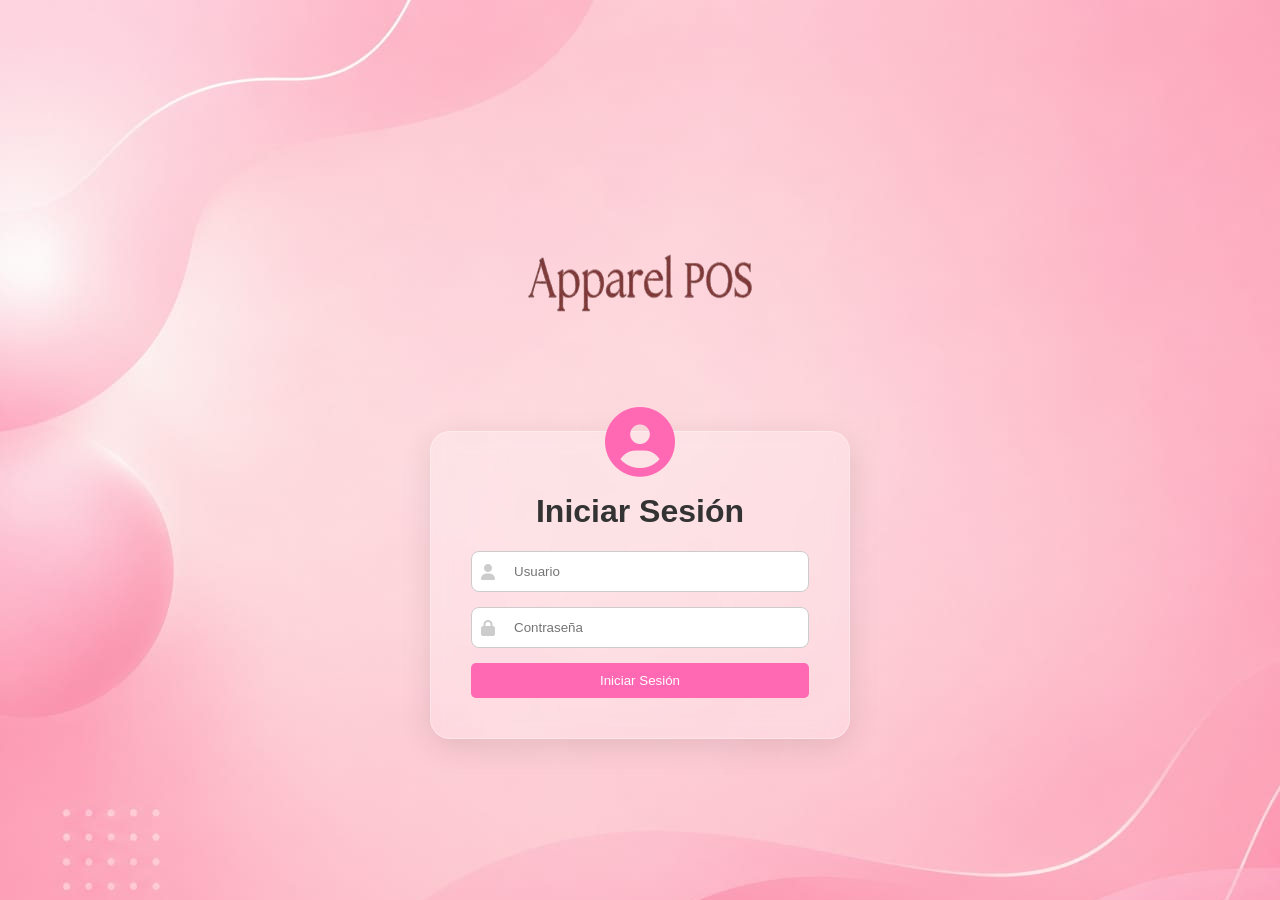
<file: index.html>
<!DOCTYPE html>
<html lang="es">
<head>
    <link rel="stylesheet" href="../css/StyleInicio.css">
    <link rel="stylesheet" href="https://cdnjs.cloudflare.com/ajax/libs/font-awesome/6.5.0/css/all.min.css">
    <meta charset="UTF-8">
    <meta name="viewport" content="width=device-width, initial-scale=1.0">
    <title>Iniciar Sesión</title>
</head>
<body>
    <div class="Inicio">
        <img src="img/logoSesion.png" alt="Logo" class="LogoInicio">

        <div class="sesion">
            <div class="iconoSesion">
                <i class="fa-solid fa-circle-user"></i>
            </div>
            <h1>Iniciar Sesión</h1>
            
            <form id="loginForm">
                <div class="input-box">
                    <i class="fa-solid fa-user"></i>
                    <input type="text" name="UsuarioLogin" placeholder="Usuario" required>
                </div>
                <div class="input-box">
                    <i class="fa-solid fa-lock"></i>
                    <input type="password" name="Contraseña" placeholder="Contraseña" required>
                </div>
                <button onclick="window.location.href = 'pages/Dashboard.html' " class="btn-login">Iniciar Sesión</button>

            </form>
        </div>
    </div>

    <script src="../js/login.js"></script>
</body>
</html>
</file>
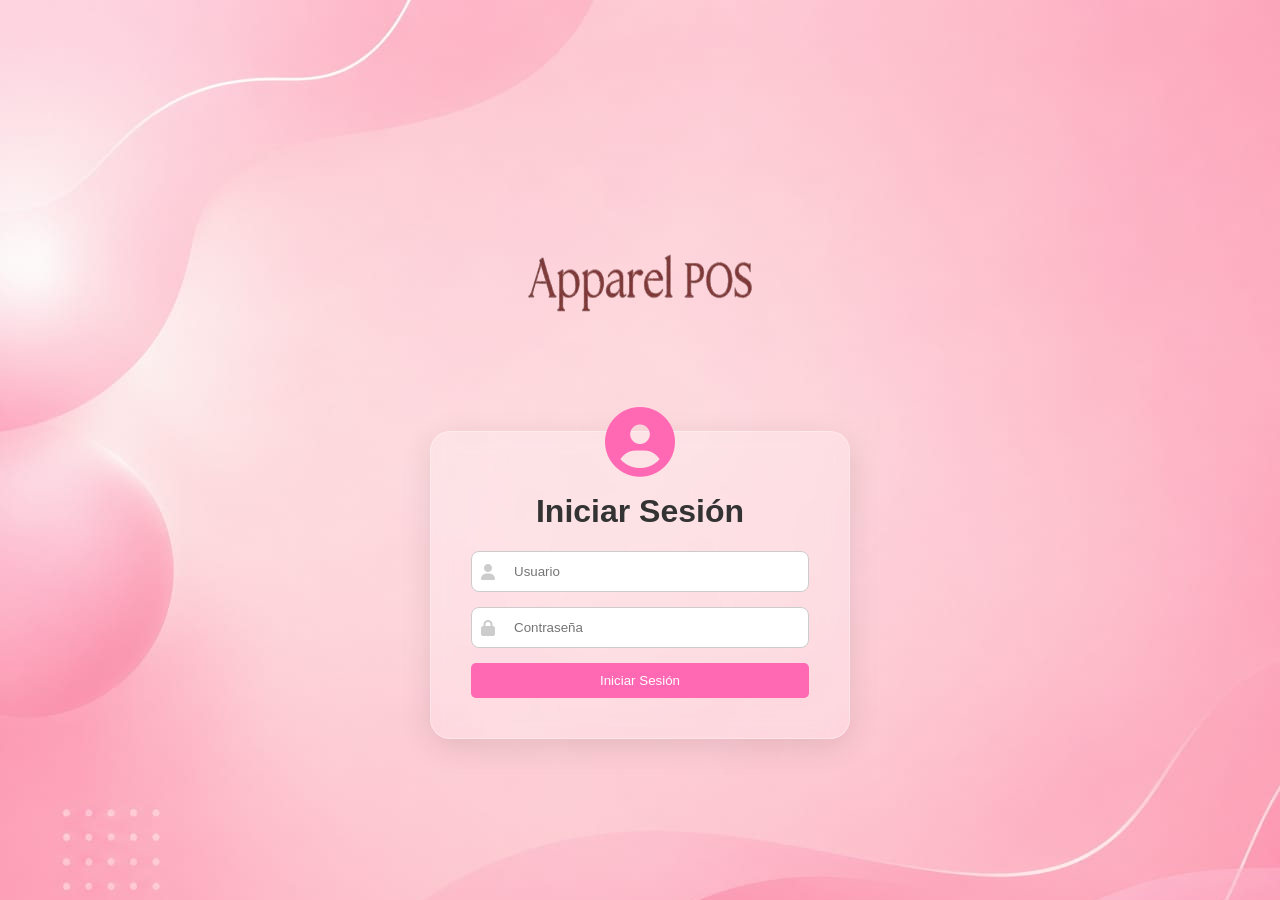
<file: pages/index.html>
<!DOCTYPE html>
<html lang="es">
<head>
    <link rel="stylesheet" href="../css/StyleInicio.css">
    <link rel="stylesheet" href="https://cdnjs.cloudflare.com/ajax/libs/font-awesome/6.5.0/css/all.min.css">
    <meta charset="UTF-8">
    <meta name="viewport" content="width=device-width, initial-scale=1.0">
    <title>Iniciar Sesión</title>
</head>
<body>
<div class="Inicio">
    <img src="../img/logoSesion.png" alt="Logo" class="LogoInicio">

    <div class="sesion">
        <div class="iconoSesion">
            <i class="fa-solid fa-circle-user"></i>
        </div>
        <h1>Iniciar Sesión</h1>
        
        <form onsubmit="handleLoginSubmit(event)">
            <div class="input-box">
                <i class="fa-solid fa-user"></i>
                <input type="text" name="usuarioLogin" placeholder="Usuario" required>
            </div>
            <div class="input-box">
                <i class="fa-solid fa-lock"></i>
                <input type="password" name="contraseña" placeholder="Contraseña" required>
            </div>
            
            <button type="submit" class="btn-login" >Iniciar Sesión</button>
        </form>
    </div>
</div>

<script src="../js/login.js"></script>
    
</body>
</html>
</file>
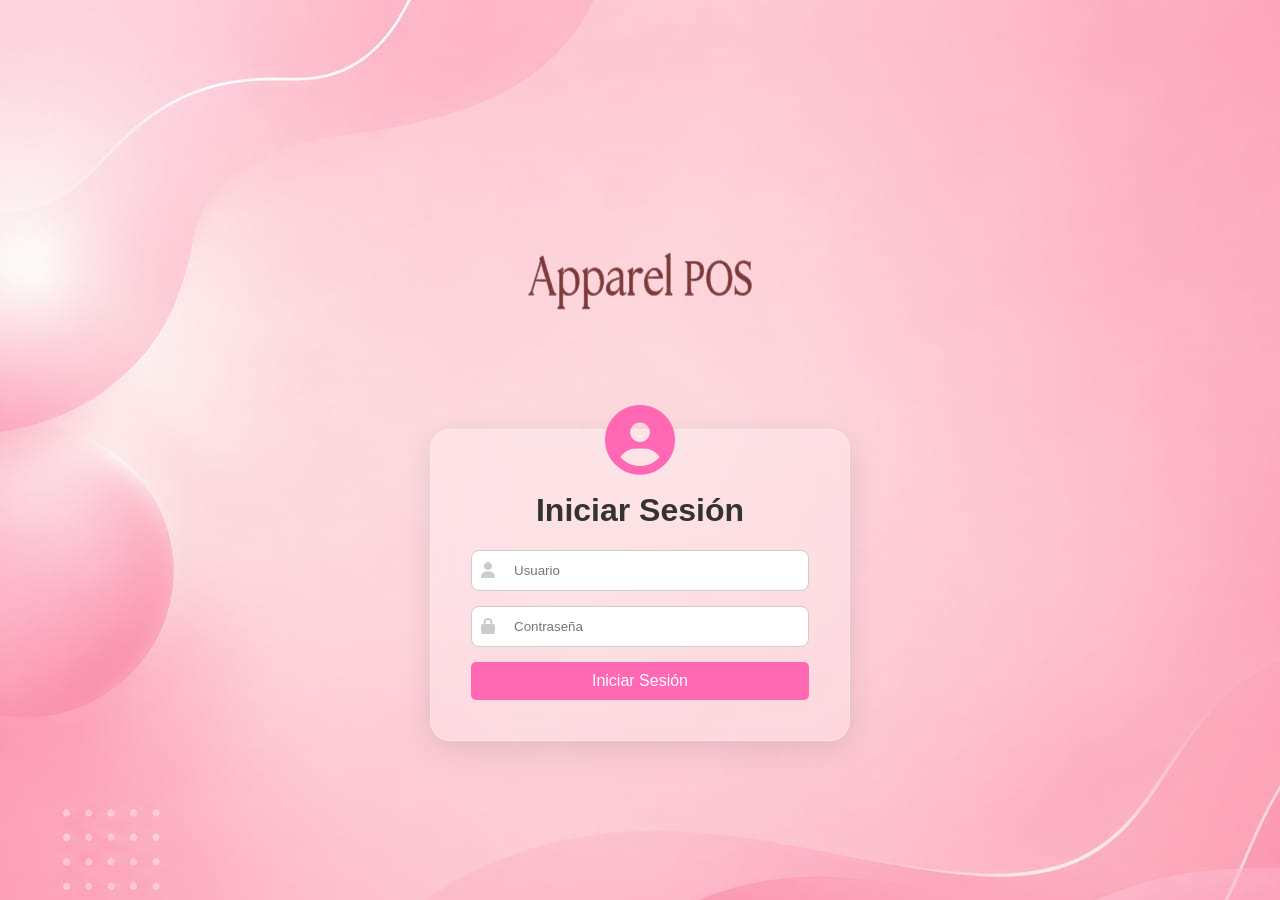
<file: Pages/index.html>
<!--pantalla de inicio de sesion del sistema-->
<!DOCTYPE html>
<html lang="es">
<head>
    <!--hoja de estilo principal-->
    <link rel="stylesheet" href="../css/StyleInicio.css">
    <!--libreria de iconos-->
    <link rel="stylesheet" href="https://cdnjs.cloudflare.com/ajax/libs/font-awesome/6.5.0/css/all.min.css">
    <!--configuracion de caracteres-->
    <meta charset="UTF-8">
    <!--diseño responsivo-->
    <meta name="viewport" content="width=device-width, initial-scale=1.0">
    <!--titulo del sitema-->
    <title>Document</title>
</head>
<body>
<!--contenedor principl-->
<div class="Inicio">
      <!--logo-->
    <img src = "../img/logoSesion.png" alt="Logo" class="LogoInicio">

    
<div class = "sesion">
     <!--icono superior del usuario-->
    <div class="iconoSesion">
      <i class="fa-solid fa-circle-user"></i>
    </div>
    <h1>Iniciar Sesión</h1  >
<form>
    <!--ingresar nombre del usuario-->
    <div class="input-box">
        <i class="fa-solid fa-user"></i>
        <input  type="text" name="username" placeholder="Usuario" required>
    </div>
        <!--ingresar la contraseña del usuario-->
    <div class="input-box">
        <i class="fa-solid fa-lock"></i>
        <input type="password" name="password" placeholder="Contraseña" required>

    </div>
        <a href="Dashboard.html" class="btn-login">Iniciar Sesión</a>
    
    </form>
</div>

</div>
    
</body>
</html>
</file>
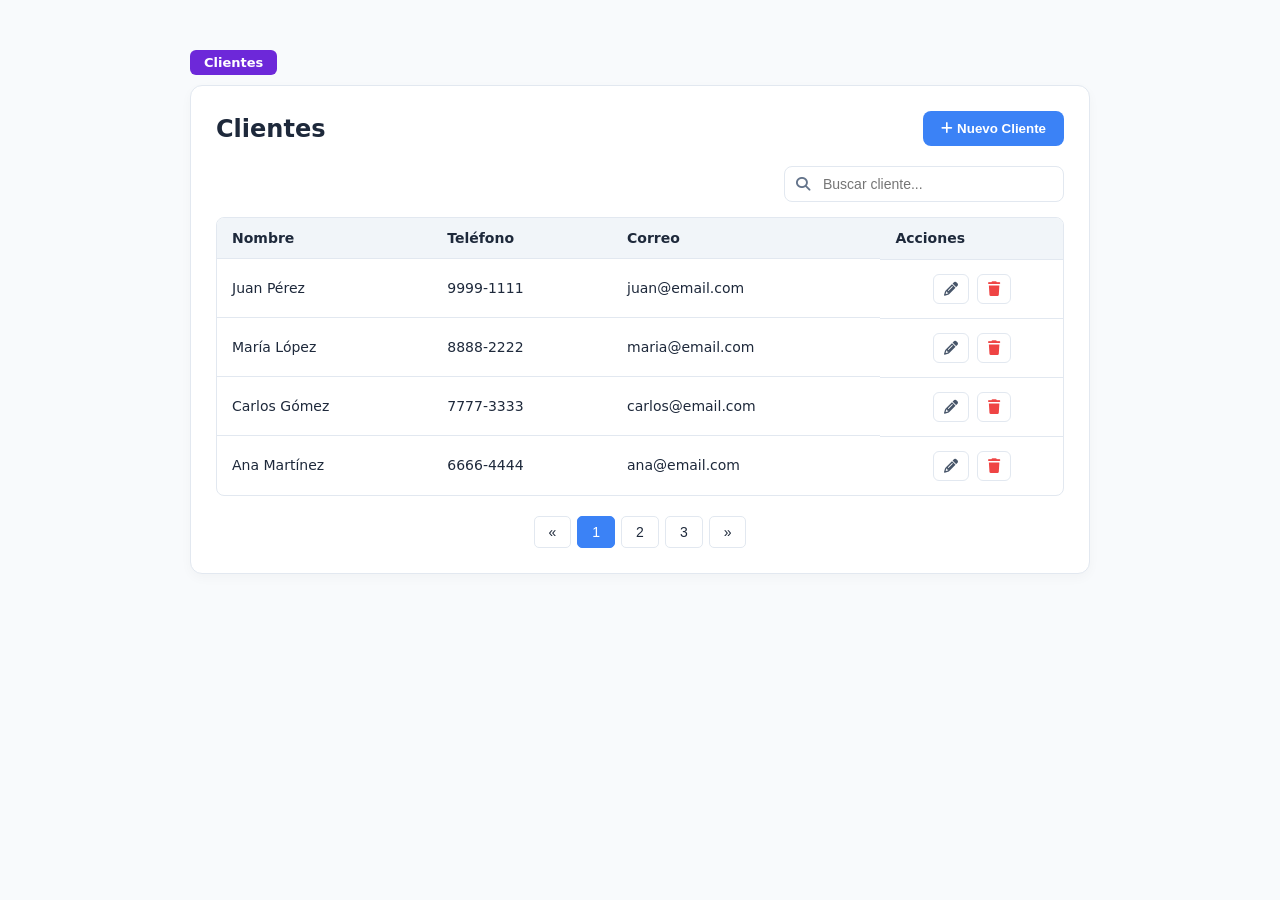
<file: clientes.html>
<!DOCTYPE html>
<html lang="es">
<head>
    <meta charset="UTF-8">
    <meta name="viewport" content="width=device-width, initial-scale=1.0">
    <title>Gestión de Clientes</title>
    <link rel="stylesheet" href="https://cdnjs.cloudflare.com/ajax/libs/font-awesome/6.4.0/css/all.min.css">
    <link rel="stylesheet" href="styles.css">
</head>
<body>

<div class="main-container">
    <div class="badge-header">Clientes</div>
    
    <div class="main-card">
        <div class="top-section">
            <h1 class="title">Clientes</h1>
            <button class="btn-add-client">
                <i class="fa-solid fa-plus"></i> Nuevo Cliente
            </button>
        </div>

        <div class="search-wrapper">
            <div class="search-group">
                <i class="fa-solid fa-magnifying-glass"></i>
                <input type="text" placeholder="Buscar cliente...">
            </div>
        </div>

        <div class="table-container">
            <table class="data-table">
                <thead>
                    <tr>
                        <th>Nombre</th>
                        <th>Teléfono</th>
                        <th>Correo</th>
                        <th class="text-center">Acciones</th>
                    </tr>
                </thead>
                <tbody>
                    <tr>
                        <td>Juan Pérez</td>
                        <td>9999-1111</td>
                        <td>juan@email.com</td>
                        <td class="action-cells">
                            <button class="btn-icon btn-edit"><i class="fa-solid fa-pencil"></i></button>
                            <button class="btn-icon btn-delete"><i class="fa-solid fa-trash"></i></button>
                        </td>
                    </tr>
                    <tr>
                        <td>María López</td>
                        <td>8888-2222</td>
                        <td>maria@email.com</td>
                        <td class="action-cells">
                            <button class="btn-icon btn-edit"><i class="fa-solid fa-pencil"></i></button>
                            <button class="btn-icon btn-delete"><i class="fa-solid fa-trash"></i></button>
                        </td>
                    </tr>
                    <tr>
                        <td>Carlos Gómez</td>
                        <td>7777-3333</td>
                        <td>carlos@email.com</td>
                        <td class="action-cells">
                            <button class="btn-icon btn-edit"><i class="fa-solid fa-pencil"></i></button>
                            <button class="btn-icon btn-delete"><i class="fa-solid fa-trash"></i></button>
                        </td>
                    </tr>
                    <tr>
                        <td>Ana Martínez</td>
                        <td>6666-4444</td>
                        <td>ana@email.com</td>
                        <td class="action-cells">
                            <button class="btn-icon btn-edit"><i class="fa-solid fa-pencil"></i></button>
                            <button class="btn-icon btn-delete"><i class="fa-solid fa-trash"></i></button>
                        </td>
                    </tr>
                </tbody>
            </table>
        </div>

        <div class="pagination-footer">
            <button class="page-arrow">«</button>
            <button class="page-number active">1</button>
            <button class="page-number">2</button>
            <button class="page-number">3</button>
            <button class="page-arrow">»</button>
        </div>
    </div>
</div>

</body>
</html>
</file>
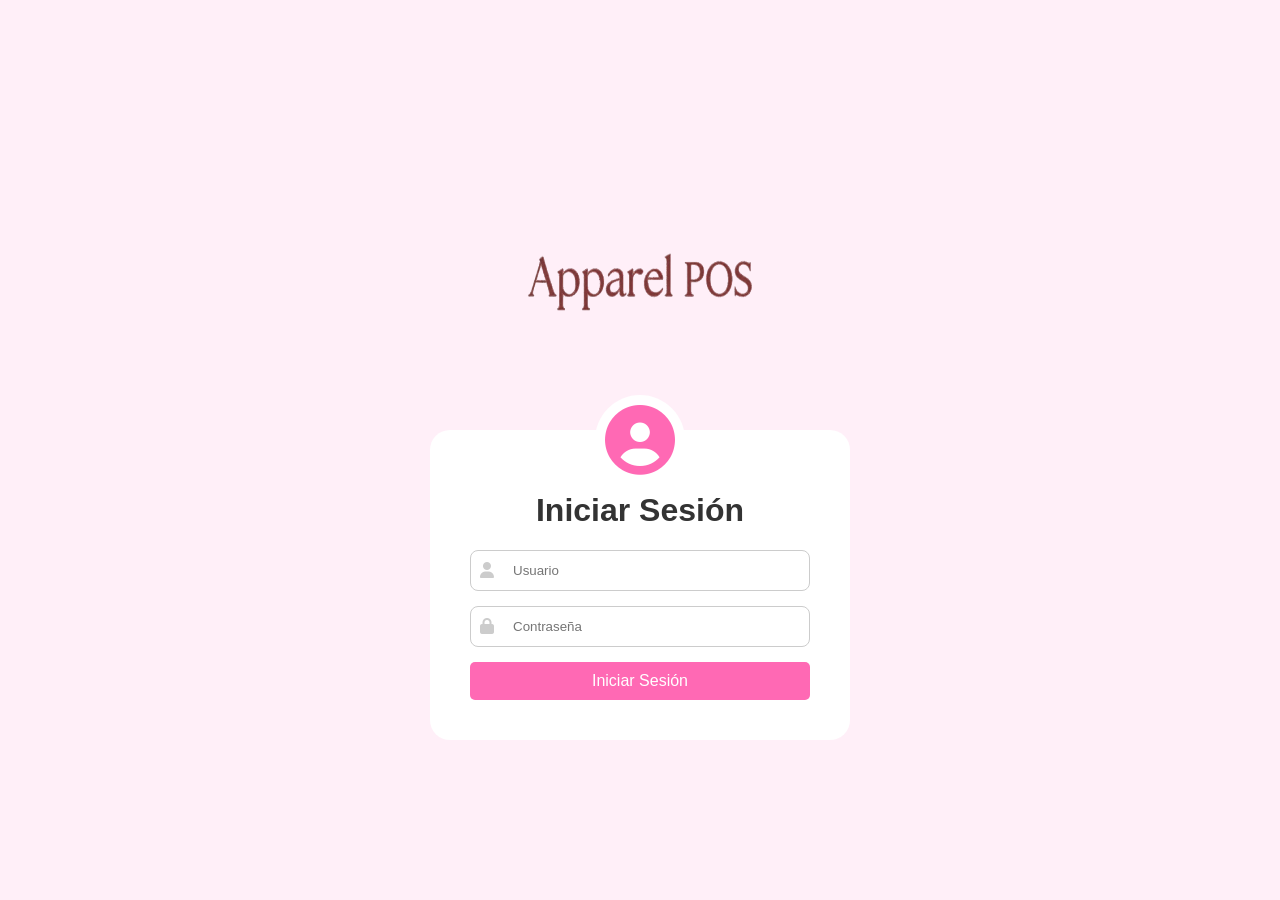
<file: Sesion.html>
<!--pantalla de inicio de sesion del sistema-->
<!DOCTYPE html>
<html lang="es">
<head>
    <!--hoja de estilo principal-->
    <link rel="stylesheet" href="StyleInicio.css">
    <!--libreria de iconos-->
    <link rel="stylesheet" href="https://cdnjs.cloudflare.com/ajax/libs/font-awesome/6.5.0/css/all.min.css">
    <!--configuracion de caracteres-->
    <meta charset="UTF-8">
    <!--diseño responsivo-->
    <meta name="viewport" content="width=device-width, initial-scale=1.0">
    <!--titulo del sitema-->
    <title>Document</title>
</head>
<body>
<!--contenedor principl-->
<div class="Inicio">
      <!--logo-->
    <img src = "Imagenes/logoSesion.png" alt="Logo" class="LogoInicio">

    
<div class = "sesion">
     <!--icono superior del usuario-->
    <div class="iconoSesion">
      <i class="fa-solid fa-circle-user"></i>
    </div>
    <h1>Iniciar Sesión</h1  >
<form>
    <!--ingreasar nombre del usuario-->
    <div class="input-box">
        <i class="fa-solid fa-user"></i>
        <input  type="text" name="username" placeholder="Usuario" required>
    </div>
        <!--ingrasar la contraseña del usuario-->
    <div class="input-box">
        <i class="fa-solid fa-lock"></i>
        <input type="password" name="password" placeholder="Contraseña" required>

    </div>
        <a href="Dashboard.html" class="btn-login">Iniciar Sesión</a>
    
    </form>
</div>

</div>
    
</body>
</html>
</file>
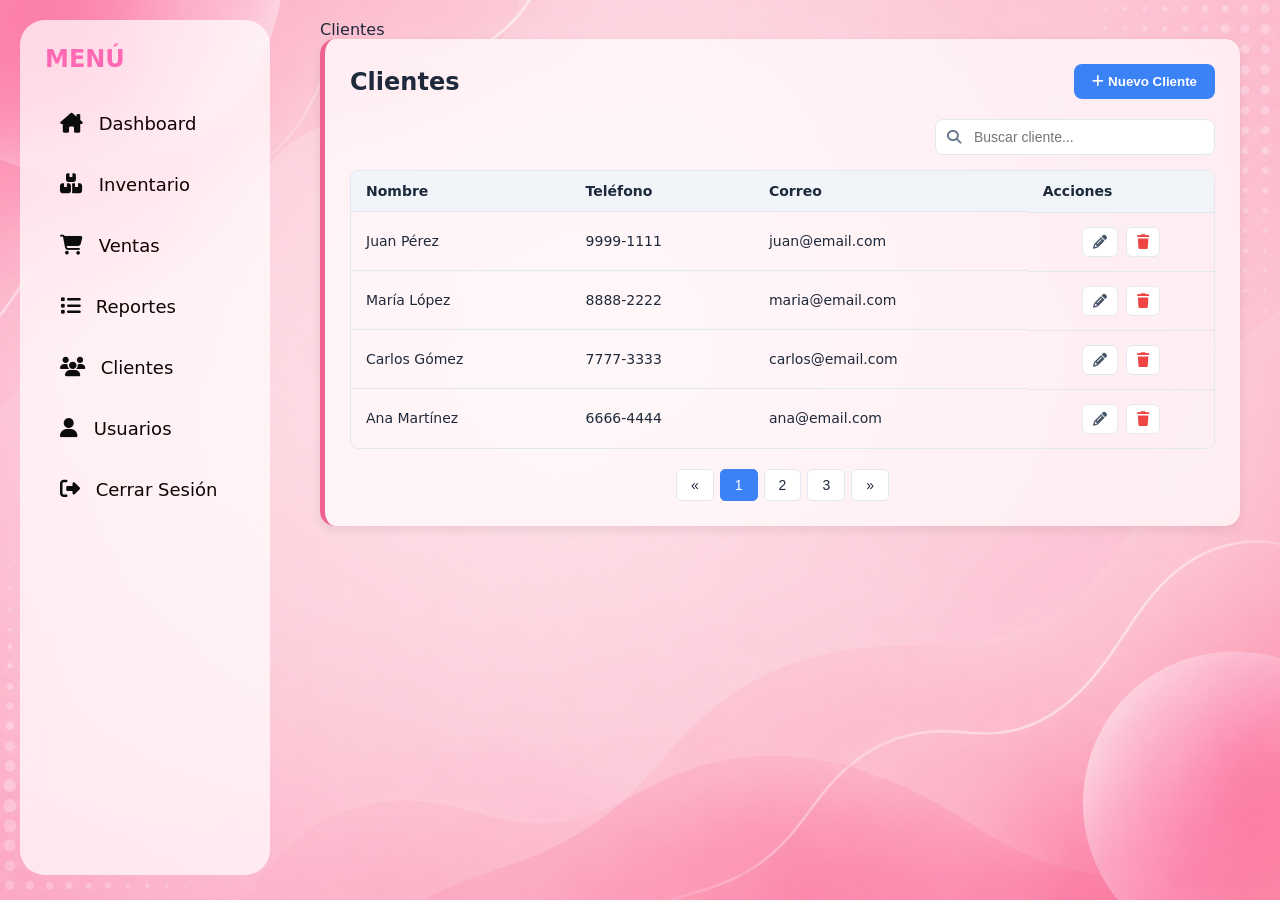
<file: Pages/clientes.html>
<!DOCTYPE html>
<html lang="es">
<head>
    <meta charset="UTF-8">
    <meta name="viewport" content="width=device-width, initial-scale=1.0">
    <title>Gestión de Clientes</title>
    <link rel="stylesheet" href="https://cdnjs.cloudflare.com/ajax/libs/font-awesome/6.4.0/css/all.min.css">
    <link rel="stylesheet" href="../css/Global.css">
    <link rel="stylesheet" href="../css/styles.css">
</head>
<body>
<div id="sideBarContainer"></div>
<div class="main-container">
    <div class="badge-header">Clientes</div>
    
    <div class="main-card">
        <div class="top-section">
            <h1 class="title">Clientes</h1>
            <button class="btn-add-client">
                <i class="fa-solid fa-plus"></i> Nuevo Cliente
            </button>
        </div>

        <div class="search-wrapper">
            <div class="search-group">
                <i class="fa-solid fa-magnifying-glass"></i>
                <input type="text" placeholder="Buscar cliente...">
            </div>
        </div>

        <div class="table-container">
            <table class="data-table">
                <thead>
                    <tr>
                        <th>Nombre</th>
                        <th>Teléfono</th>
                        <th>Correo</th>
                        <th class="text-center">Acciones</th>
                    </tr>
                </thead>
                <tbody>
                    <tr>
                        <td>Juan Pérez</td>
                        <td>9999-1111</td>
                        <td>juan@email.com</td>
                        <td class="action-cells">
                            <button class="btn-icon btn-edit"><i class="fa-solid fa-pencil"></i></button>
                            <button class="btn-icon btn-delete"><i class="fa-solid fa-trash"></i></button>
                        </td>
                    </tr>
                    <tr>
                        <td>María López</td>
                        <td>8888-2222</td>
                        <td>maria@email.com</td>
                        <td class="action-cells">
                            <button class="btn-icon btn-edit"><i class="fa-solid fa-pencil"></i></button>
                            <button class="btn-icon btn-delete"><i class="fa-solid fa-trash"></i></button>
                        </td>
                    </tr>
                    <tr>
                        <td>Carlos Gómez</td>
                        <td>7777-3333</td>
                        <td>carlos@email.com</td>
                        <td class="action-cells">
                            <button class="btn-icon btn-edit"><i class="fa-solid fa-pencil"></i></button>
                            <button class="btn-icon btn-delete"><i class="fa-solid fa-trash"></i></button>
                        </td>
                    </tr>
                    <tr>
                        <td>Ana Martínez</td>
                        <td>6666-4444</td>
                        <td>ana@email.com</td>
                        <td class="action-cells">
                            <button class="btn-icon btn-edit"><i class="fa-solid fa-pencil"></i></button>
                            <button class="btn-icon btn-delete"><i class="fa-solid fa-trash"></i></button>
                        </td>
                    </tr>
                </tbody>
            </table>
        </div>

        <div class="pagination-footer">
            <button class="page-arrow">«</button>
            <button class="page-number active">1</button>
            <button class="page-number">2</button>
            <button class="page-number">3</button>
            <button class="page-arrow">»</button>
        </div>
    </div>
</div>
<script src="../js/SideBar.js"></script>
</body>
</html>
</file>
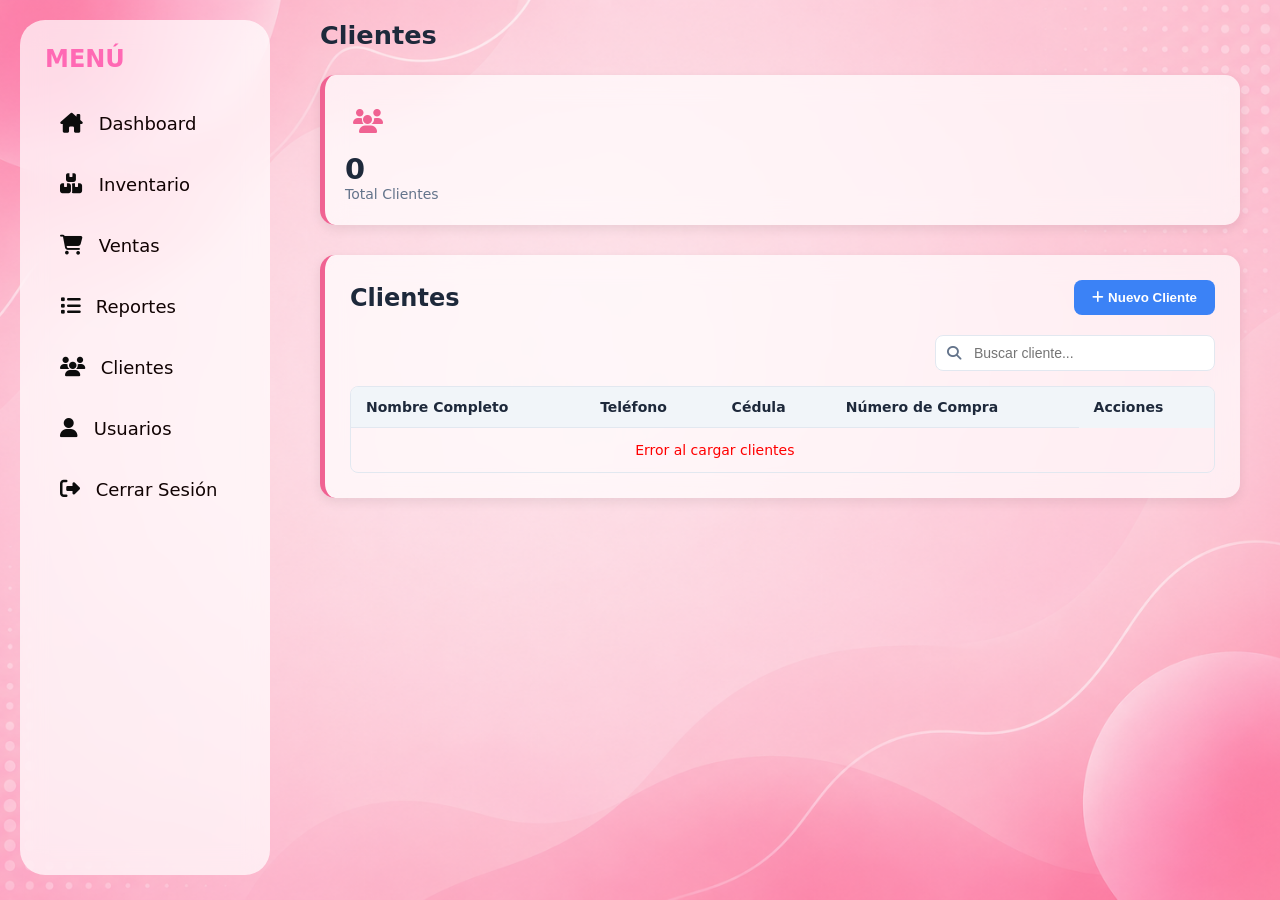
<file: pages/clientes.html>
<!DOCTYPE html>
<html lang="es">
<head>
    <meta charset="UTF-8">
    <meta name="viewport" content="width=device-width, initial-scale=1.0">
    <title>Gestión de Clientes</title>
    <link rel="stylesheet" href="https://cdnjs.cloudflare.com/ajax/libs/font-awesome/6.4.0/css/all.min.css">
    <link rel="stylesheet" href="../css/Global.css">
    <link rel="stylesheet" href="../css/styles.css">
    <style>
    .modal-overlay { display: none; position: fixed; inset: 0; background: rgba(0,0,0,0.5); z-index: 1000; justify-content: center; align-items: center; }
    .modal-overlay.active { display: flex; }
    .modal { background: #fff; border-radius: 12px; padding: 2rem; width: 420px; max-width: 95%; }
    .modal-fields { display: flex; flex-direction: column; gap: 0.8rem; }
    .modal-fields input { padding: 0.6rem 0.8rem; border: 1px solid #ddd; border-radius: 8px; width: 100%; box-sizing: border-box; }
    .modal-actions { display: flex; gap: 0.8rem; justify-content: flex-end; margin-top: 1.2rem; }
    .btn-cancelar-modal { background: #eee; color: #333; border: none; padding: 0.6rem 1.2rem; border-radius: 8px; cursor: pointer; }
    .btn-guardar-modal { background: #4f46e5; color: #fff; border: none; padding: 0.6rem 1.2rem; border-radius: 8px; cursor: pointer; }
    </style>
</head>
<body>
<div id="sideBarContainer"></div>

<div class="main-container">
    <header class="Bienvenida">
        <h2>Clientes</h2>
    </header>

    <div class="stats-container">
        <div class="stat-card">
            <div class="stat-icon">
                <i class="fa-solid fa-users"></i>
            </div>
            <div class="stat-info">
                <h2 id="totalClientes">0</h2>
                <p>Total Clientes</p>
            </div>
        </div>
    </div>

    <div class="main-card">
        <div class="top-section">
            <h1 class="title">Clientes</h1>
            <button class="btn-add-client" id="btnNuevoCliente">
                <i class="fa-solid fa-plus"></i> Nuevo Cliente
            </button>
        </div>

        <div class="search-wrapper">
            <div class="search-group">
                <i class="fa-solid fa-magnifying-glass"></i>
                <input type="text" id="inputBuscar" placeholder="Buscar cliente...">
            </div>
        </div>

        <div class="table-container">
            <table class="data-table">
                <thead>
                    <tr>
                        <th>Nombre Completo</th>
                        <th>Teléfono</th>
                        <th>Cédula</th>
                        <th>Número de Compra</th>
                        <th class="text-center">Acciones</th>
                    </tr>
                </thead>
                <tbody id="tablaClientes">
                    <tr><td colspan="4" style="text-align:center">Cargando...</td></tr>
                </tbody>
            </table>
        </div>
    </div>
</div>

<div class="modal-overlay" id="modalOverlay">
    <div class="modal">
        <h2 id="modalTitulo">Nuevo Cliente</h2>
        <div class="modal-fields">
            <input type="hidden" id="clienteId">
            <input type="text" id="inputNombre" placeholder="Nombre">
            <input type="text" id="inputApellido" placeholder="Apellido">
            <input type="number" id="inputTelefono" placeholder="Número de Teléfono">
            <input type="text" id="inputCedula" placeholder="Cédula">
            <input type="number" id="inputNumeroCompra" placeholder="Número de Compra (opcional)">
        </div>
        <div class="modal-actions">
            <button class="btn-cancelar-modal" id="btnCancelar">Cancelar</button>
            <button class="btn-guardar-modal" id="btnGuardar">Guardar</button>
        </div>
    </div>
</div>

<script src="../js/SideBar.js"></script>
<script type="module" src="../js/cliente.js"></script>
</body>
</html>
</file>
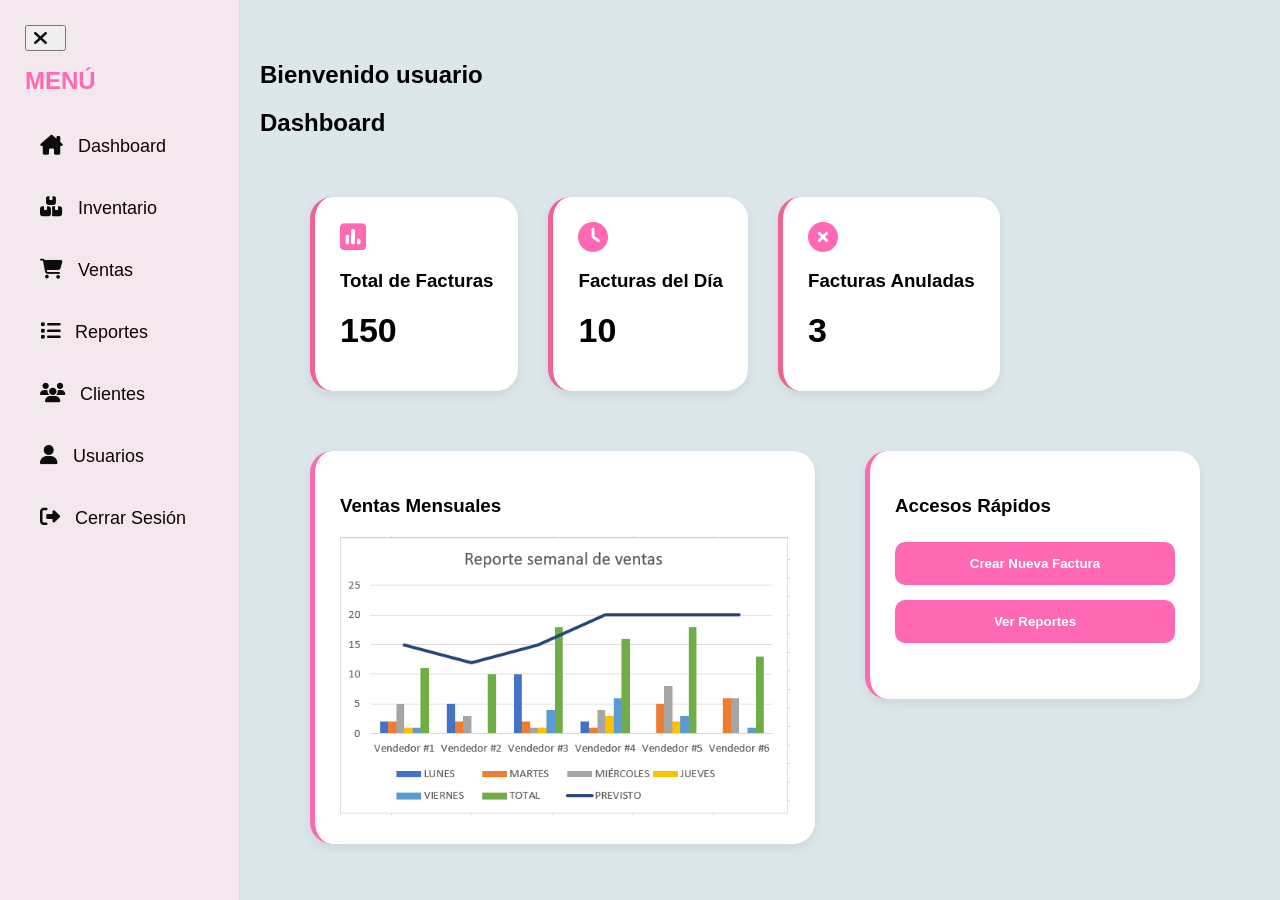
<file: Pages/Dashboard.html>
<!DOCTYPE html>
<html lang="es">
<head>
    <link rel="stylesheet" href="../Css/Global.css">
    <link rel="stylesheet" href="../Css/StylePrincipal.css">
    <link rel="stylesheet" href="https://cdnjs.cloudflare.com/ajax/libs/font-awesome/6.5.0/css/all.min.css">
    <meta charset="UTF-8">
    <meta name="viewport" content="width=device-width, initial-scale=1.0">
    <title>Document</title>
    
</head> 
<body>

    <div id="sideBarContainer"></div>

<div class= "principal">

</div>
    <div class="content">

        <h2>Bienvenido usuario</h2>


        <h2>Dashboard</h2>

    </div>
<div class = "ContenedorFacturas">
        <div class = "TotalFacturas">
            <i class="fa-solid fa-square-poll-vertical"></i>
            <h3>Total de Facturas</h3>
            <p><span>150</span></p>
        </div>

        <div class = "FacturasDia"> 
            <i class="fa-solid fa-clock"></i>
            <h3>Facturas del Día</h3>
            <p><span>10</span></p>
        </div>

        <div class = "FacturasAnuladas">
            <i class="fa-solid fa-circle-xmark"></i>
            <h3>Facturas Anuladas</h3>
            <p><span>3</span></p>
        </div>
</div>

<div class = "ContenedorInformacion">
    <div class = "GraficoVentas">
        <h3>Ventas Mensuales</h3>
        <img src = "../img/GraficoVentas.png" alt="Gráfico de Ventas">
        
    </div>

    <div class = "AccesosRapidos">
        <h3>Accesos Rápidos</h3>
        <ul>
            <li> <button>Crear Nueva Factura</button> </li>
            <li> <button>Ver Reportes</button> </li>
        </ul>
    </div>
</div>
<script src="../js/SideBar.js"></script>
</body>
</html>
</file>
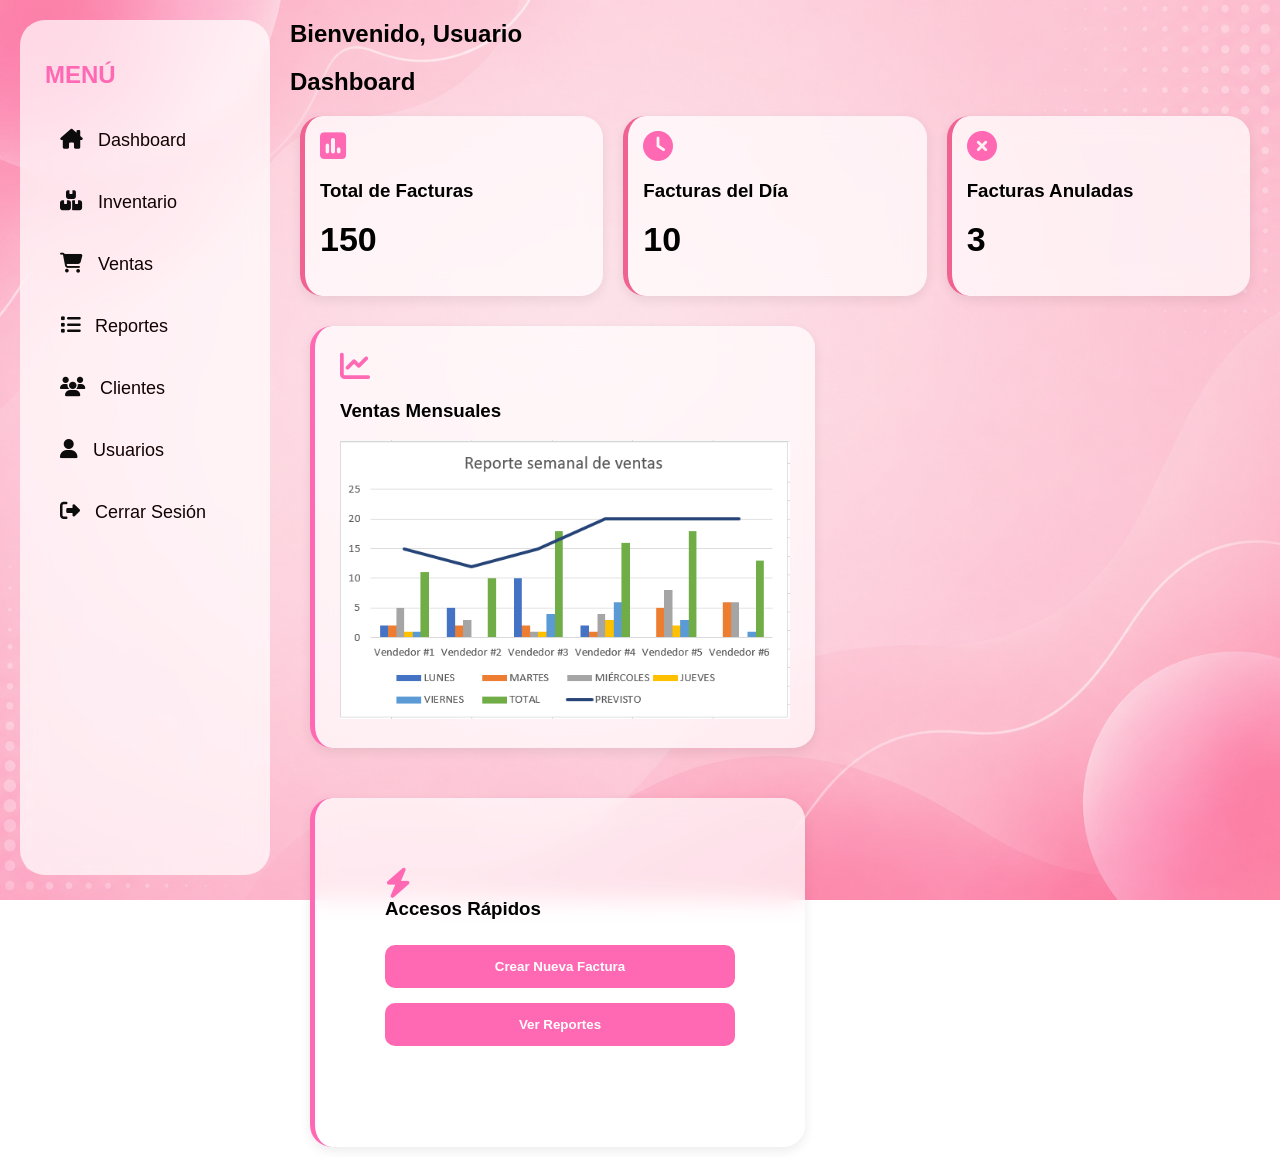
<file: pages/Dashboard.html>
<!DOCTYPE html>
<html lang="es">
<head>
    <link rel="stylesheet" href="../css/Global.css">
    <link rel="stylesheet" href="../css/StylePrincipal.css">
    <link rel="stylesheet" href="https://cdnjs.cloudflare.com/ajax/libs/font-awesome/6.5.0/css/all.min.css">
    <meta charset="UTF-8">
    <meta name="viewport" content="width=device-width, initial-scale=1.0">
    <title>Dashboard</title>
    
</head> 
<body>

    <div id="sideBarContainer"></div>

    <div class="principal">

        <header class="content">
            <h2>Bienvenido, usuario</h2>
            <h2>Dashboard</h2>
        </header>

        <div class="ContenedorFacturas">
            <div class="TotalFacturas">
                <i class="fa-solid fa-square-poll-vertical"></i>
                <h3>Total de Facturas</h3>
                <p><span>150</span></p>
            </div>

            <div class="FacturasDia"> 
                <i class="fa-solid fa-clock"></i>
                <h3>Facturas del Día</h3>
                <p><span>10</span></p>
            </div>

            <div class="FacturasAnuladas">
                <i class="fa-solid fa-circle-xmark"></i>
                <h3>Facturas Anuladas</h3>
                <p><span>3</span></p>
            </div>
        </div>

        <div class="ContenedorInformacion">
            <div class="GraficoVentas">
                <i class="fa-solid fa-chart-line"></i>
                <h3>Ventas Mensuales</h3>
                <img src="../img/GraficoVentas.png" alt="Gráfico de Ventas">
            </div>

            <div class="AccesosRapidos">
                <i class="fa-solid fa-bolt"></i>
                <h3>Accesos Rápidos</h3>
                <ul>
                    <li><a href="../pages/facturacion.html"><button>Crear Nueva Factura</button></a></li>
                    <li><a href="../Pages/Reportes.html"><button>Ver Reportes</button></a></li>
                </ul>
            </div>
        </div>

    </div>

<script src="../js/SideBar.js"></script>
<script>
    const rol = localStorage.getItem("rol") ?? "Usuario";
    document.querySelector(".content h2").textContent = `Bienvenido, ${rol}`;
</script>

</body>
</html>
</file>
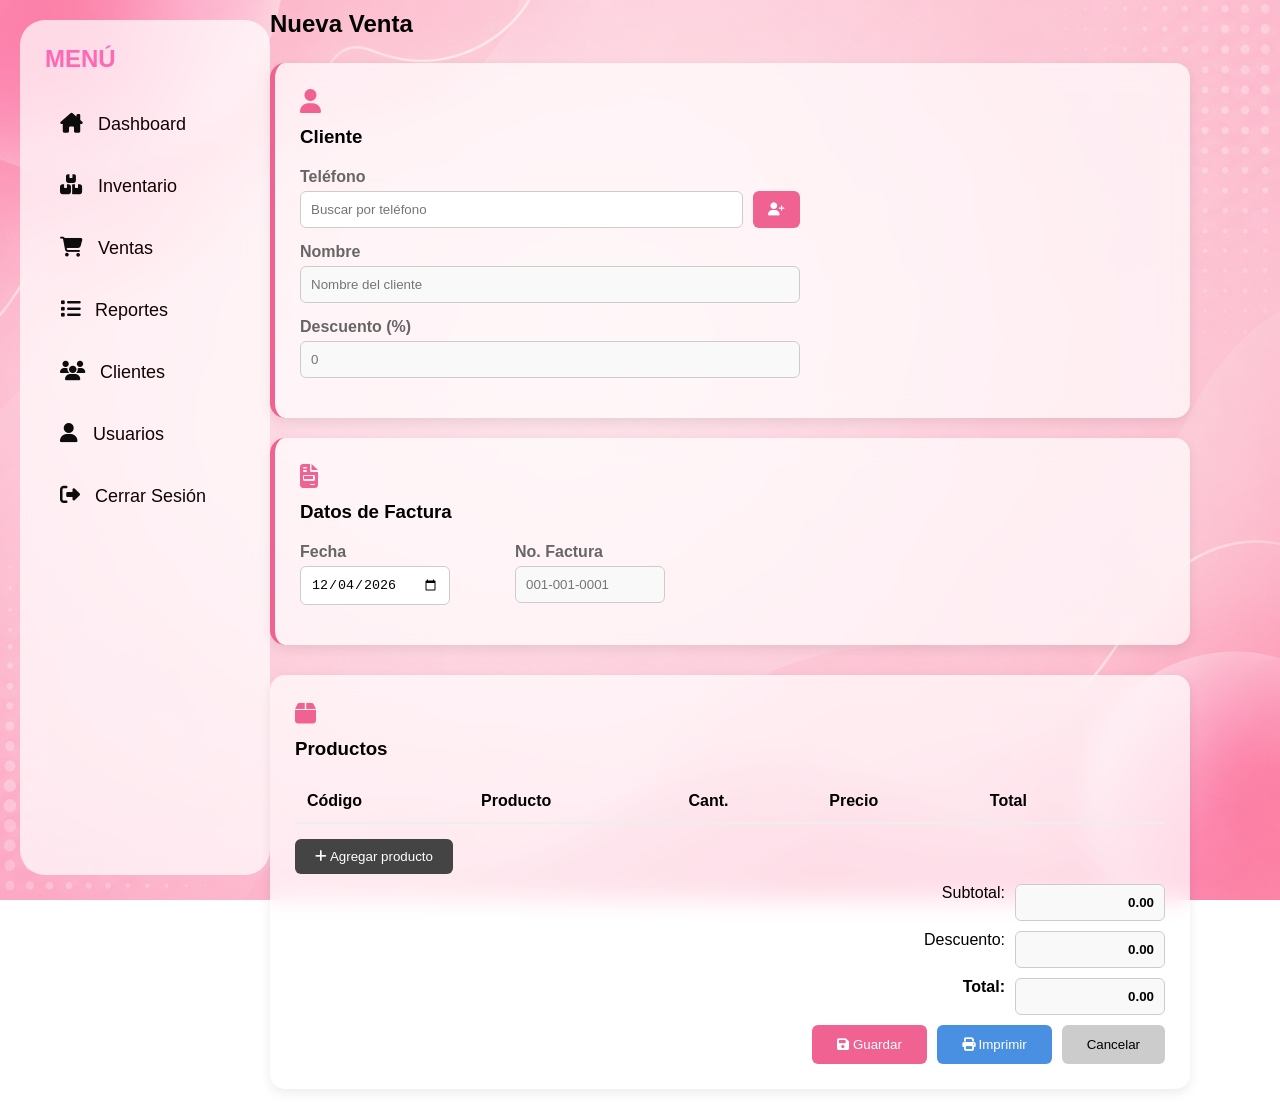
<file: pages/facturacion.html>
<!DOCTYPE html>
<html lang="es">
<head>
    <meta charset="UTF-8">
    <meta name="viewport" content="width=device-width, initial-scale=1.0">
    <title>Nueva Venta</title>

    <link rel="stylesheet" href="../css/StyleFac.css">
    <link rel="stylesheet" href="../css/Global.css">
    <link rel="stylesheet" href="https://cdnjs.cloudflare.com/ajax/libs/font-awesome/6.5.0/css/all.min.css">

    
</head>

<body>

<div id="sideBarContainer"></div>

<div class="content principal">

    <div class="content-header">
        <h2>Nueva Venta</h2>
    </div>

    <!-- CONTENEDOR SUPERIOR: Cliente + Factura -->
    <div class="Contenedor1">

        <!-- TARJETA CLIENTE -->
        <div class="Clientes">
            <div class="icon-title"><i class="fa fa-user"></i></div>
            <h3>Cliente</h3>

            <div class="inputgrupo">
                <label for="telefonoCliente">Teléfono</label>
                <div class="input-row">
                    <input id="telefonoCliente" type="text" placeholder="Buscar por teléfono">
                    <button class="add-btn" id="btnNuevoCliente" title="Nuevo cliente">
                        <i class="fa fa-user-plus"></i>
                    </button>
                </div>
            </div>

            <div class="inputgrupo">
                <label for="nombreCliente">Nombre</label>
                <input id="nombreCliente" type="text" placeholder="Nombre del cliente" readonly>
            </div>

            <div class="inputgrupo">
                <label for="descuentoCliente">Descuento (%)</label>
                <input id="descuentoCliente" type="text" placeholder="0" readonly>
            </div>
        </div>

        <!-- TARJETA FACTURA -->
        <div class="Factura">
            <div class="icon-title"><i class="fa fa-file-invoice"></i></div>
            <h3>Datos de Factura</h3>

            <div class="fechas">
                <div class="inputgrupo">
                    <label for="fechaVenta">Fecha</label>
                    <input id="fechaVenta" type="date">
                </div>
                <div class="inputgrupo">
                    <label for="noFactura">No. Factura</label>
                    <input id="noFactura" type="text" placeholder="001-001-0001" readonly>
                </div>
            </div>
        </div>

    </div>

    <!-- CONTENEDOR INFERIOR: Tabla de productos + totales -->
    <div class="Contenedor2">
        <div class="icon-title"><i class="fa fa-box"></i></div>
        <h3>Productos</h3>

        <table class="Facturacion">
            <thead>
                <tr>
                    <th>Código</th>
                    <th>Producto</th>
                    <th>Cant.</th>
                    <th>Precio</th>
                    <th>Total</th>
                    <th></th>
                </tr>
            </thead>
            <tbody id="tablaProductos"></tbody>
        </table>

        <button class="add-row-btn" id="btnAgregarProducto">
            <i class="fa fa-plus"></i> Agregar producto
        </button>

        <!-- Totales -->
        <div class="Totales-Seccion">
            <div class="total-item">
                <label>Subtotal:</label>
                <input type="text" id="subtotalVenta" readonly value="0.00">
            </div>
            <div class="total-item">
                <label>Descuento:</label>
                <input type="text" id="descuentoVenta" readonly value="0.00">
            </div>
            <div class="total-item">
                <label><strong>Total:</strong></label>
                <input type="text" id="totalVenta" readonly value="0.00">
            </div>

            <div class="acciones">
                <button class="save-btn" id="btnGuardarVenta">
                    <i class="fa fa-save"></i> Guardar
                </button>
                <button class="print-btn" id="btnImprimir">
                    <i class="fa fa-print"></i> Imprimir
                </button>
                <button class="cancel-btn" id="btnCancelar">
                    Cancelar
                </button>
            </div>
        </div>
    </div>

</div>

<!-- MODAL CONFIRMAR GUARDAR -->
<div id="modalConfirmar" class="modal hidden">
    <div class="modal-content">
        <h3><i class="fa fa-question-circle" style="color:#f06292"></i> Confirmar venta</h3>
        <p>¿Deseas guardar esta venta?</p>
        <div class="modal-actions">
            <button class="cancel-btn" id="btnNo">No</button>
            <button class="save-btn" id="btnSi">Sí, guardar</button>
        </div>
    </div>
</div>

<!-- MODAL BUSCAR PRODUCTOS -->
<div id="modalProductos" class="modal hidden">
    <div class="modal-content" style="min-width: 420px;">
        <h3><i class="fa fa-search" style="color:#f06292"></i> Buscar producto</h3>
        <input id="buscarProducto" type="text" placeholder="Buscar por código o nombre...">
        <div id="listaProductos" style="max-height: 300px; overflow-y: auto; margin-top: 10px;"></div>
        <div class="modal-actions">
            <button class="cancel-btn" id="cerrarProductos">Cerrar</button>
        </div>
    </div>
</div>

<!-- MODAL NUEVO CLIENTE -->
<div id="modalNuevoCliente" class="modal hidden">
    <div class="modal-content">
        <h3><i class="fa fa-user-plus" style="color:#f06292"></i> Nuevo Cliente</h3>

        <div class="inputgrupo">
            <label>Nombre</label>
            <input id="ncNombre" type="text" placeholder="Nombre">
        </div>
        <div class="inputgrupo">
            <label>Apellido</label>
            <input id="ncApellido" type="text" placeholder="Apellido">
        </div>
        <div class="inputgrupo">
            <label>Teléfono</label>
            <input id="ncTelefono" type="number" placeholder="Teléfono">
        </div>
        <div class="inputgrupo">
            <label>Cédula</label>
            <input id="ncCedula" type="text" placeholder="Cédula">
        </div>

        <div class="modal-actions">
            <button class="cancel-btn" id="btnCancelarCliente">Cancelar</button>
            <button class="save-btn"   id="btnGuardarCliente">Guardar</button>
        </div>
    </div>
</div>

<script src="../js/SideBar.js"></script>
<script type="module" src="../js/ventas.js"></script>


</body>
</html>
</file>
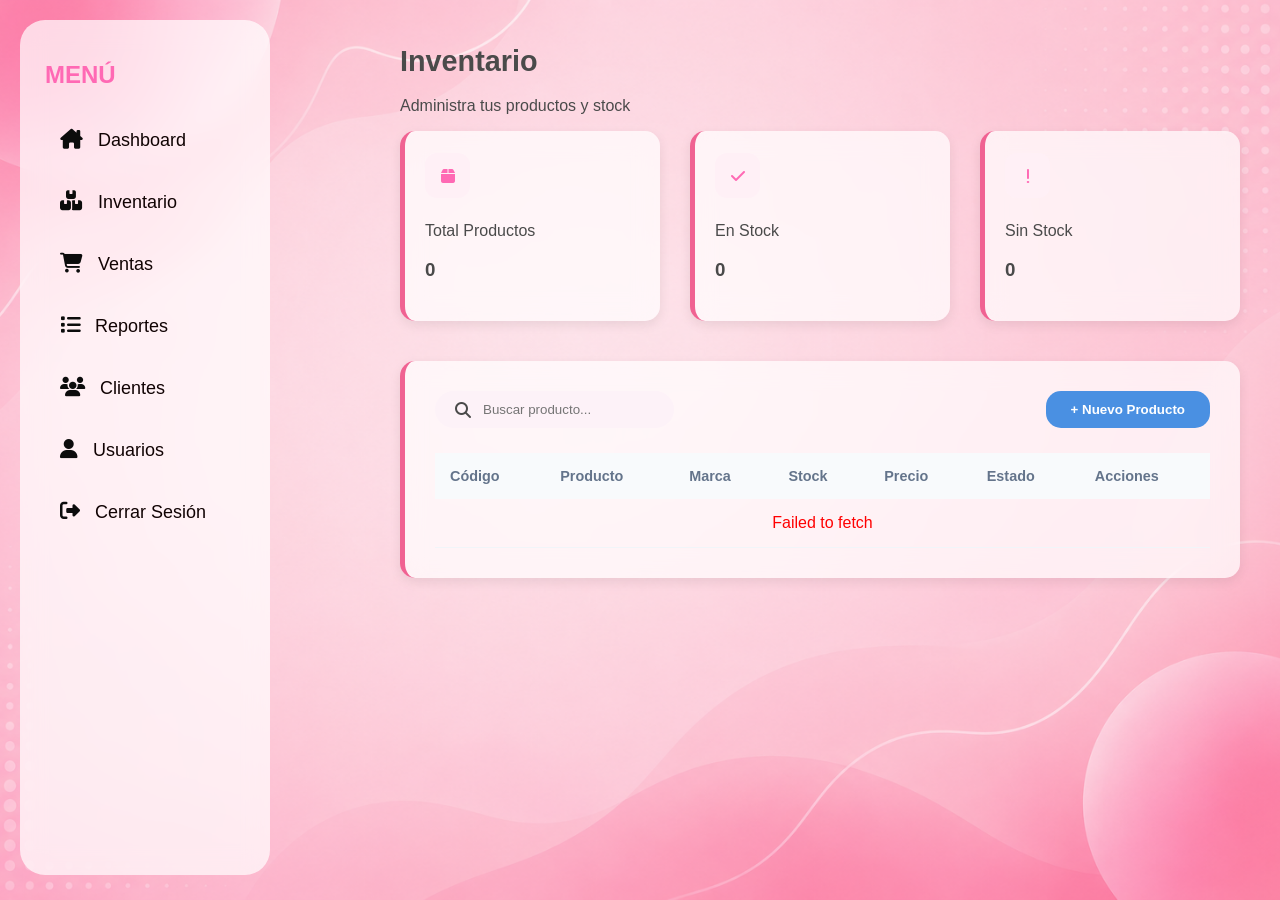
<file: pages/inventario.html>
<!DOCTYPE html>
<html lang="es">
<head>
    <meta charset="UTF-8">
    <meta name="viewport" content="width=device-width, initial-scale=1.0">
    <title>Inventario - ApparelWeb</title>
    <link rel="stylesheet" href="../css/Global.css">
    <link rel="stylesheet" href="../css/StyleInventario.css">
    <link rel="stylesheet" href="https://cdnjs.cloudflare.com/ajax/libs/font-awesome/6.5.0/css/all.min.css">
</head>
<body>
    <div class="app-container">
        <div id="sideBarContainer"></div>

        <main class="main-content">

            <header class="header">
                <h1>Inventario</h1>
                <p>Administra tus productos y stock</p>
            </header>

            <!-- Stats -->
            <section class="stats-container">
                <div class="stat-card">
                    <div class="stat-icon icon-pink"><i class="fas fa-box"></i></div>
                    <div class="stat-info">
                        <p>Total Productos</p>
                        <h3 id="statTotal">0</h3>
                    </div>
                </div>
                <div class="stat-card">
                    <div class="stat-icon icon-pink"><i class="fas fa-check"></i></div>
                    <div class="stat-info">
                        <p>En Stock</p>
                        <h3 id="statEnStock">0</h3>
                    </div>
                </div>
                <div class="stat-card">
                    <div class="stat-icon icon-pink"><i class="fas fa-exclamation"></i></div>
                    <div class="stat-info">
                        <p>Sin Stock</p>
                        <h3 id="statSinStock">0</h3>
                    </div>
                </div>
            </section>

            <!-- Tabla -->
            <section class="content-card">
                <div class="table-actions">
                    <div class="search-box">
                        <i class="fas fa-search"></i>
                        <input type="text" id="inputBuscar" placeholder="Buscar producto...">
                    </div>
                    <button class="btn-new" id="btnNuevoProducto">+ Nuevo Producto</button>
                </div>

                <table class="custom-table">
                    <thead>
                        <tr>
                            <th>Código</th>
                            <th>Producto</th>
                            <th>Marca</th>
                            <th>Stock</th>
                            <th>Precio</th>
                            <th>Estado</th>
                            <th>Acciones</th>
                        </tr>
                    </thead>
                    <tbody id="tablaProductos">
                        <tr>
                            <td colspan="7" style="text-align:center;padding:24px">
                                <i class="fas fa-spinner fa-spin"></i> Cargando...
                            </td>
                        </tr>
                    </tbody>
                </table>
            </section>

        </main>
    </div>

    <!-- Modal Crear / Editar -->
    <div id="modalOverlay">
        <div class="modal-card">
            <h2 id="modalTitulo">Nuevo Producto</h2>
            <input type="hidden" id="productoId">
            <div class="modal-fields">
                <input type="text"   id="inputNombre"      placeholder="Nombre"/>
                <input type="text"   id="inputDescripcion" placeholder="Descripción"/>
                <input type="text"   id="inputTalla"       placeholder="Talla"/>
                <input type="text"   id="inputMarca"       placeholder="Marca"/>
                <input type="number" id="inputPrecio"      placeholder="Precio"/>
                <input type="number" id="inputStock"       placeholder="Stock inicial"/>
                <select id="inputEstado">
                    <option value="1">En Stock</option>
                    <option value="0">Sin Stock</option>
                </select>
            </div>
            <div class="modal-actions">
                <button id="btnCancelarModal">Cancelar</button>
                <button id="btnGuardarModal">Guardar</button>
            </div>
        </div>
    </div>

    <script src="../js/SideBar.js"></script>
    <script type="module" src="../js/inventario.js"></script>
</body>
</html>
</file>
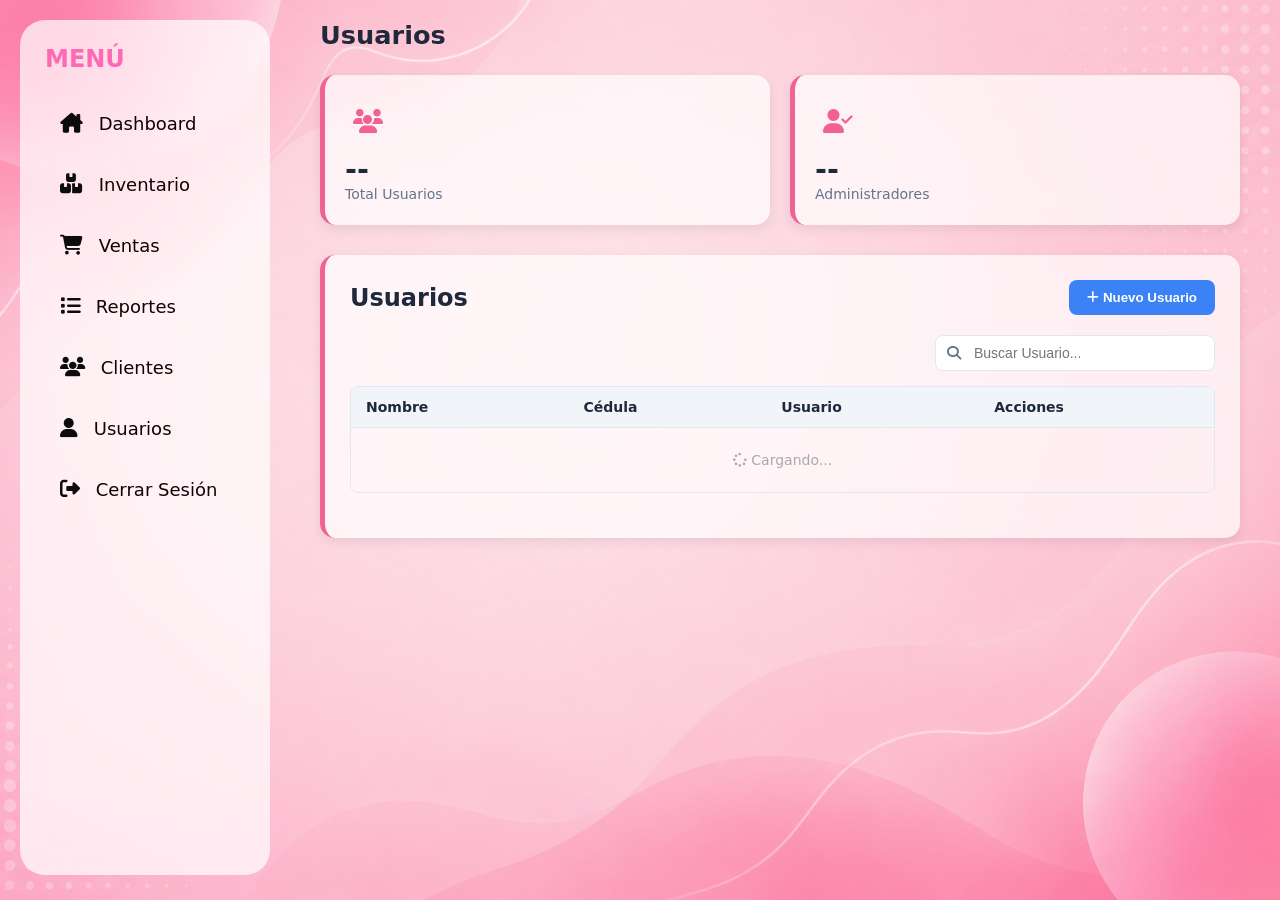
<file: pages/usuarios.html>
<!DOCTYPE html>
<html lang="es">
<head>
    <meta charset="UTF-8">
    <meta name="viewport" content="width=device-width, initial-scale=1.0">
    <title>Gestión de Usuarios</title>
    <link rel="stylesheet" href="https://cdnjs.cloudflare.com/ajax/libs/font-awesome/6.4.0/css/all.min.css">
    <link rel="stylesheet" href="../css/Global.css">
    <link rel="stylesheet" href="../css/styles.css">
    <style>
        .modal-overlay {
            display: none;
            position: fixed;
            inset: 0;
            background: rgba(0,0,0,0.5);
            z-index: 1000;
            justify-content: center;
            align-items: center;
        }
        .modal-overlay.active { display: flex; }
        .modal-card {
            background: #fff;
            border-radius: 12px;
            padding: 2rem;
            width: 420px;
            max-width: 95%;
            box-shadow: 0 8px 32px rgba(0,0,0,0.2);
        }
        .modal-card h2 { margin-bottom: 1.2rem; font-size: 1.2rem; }
        .modal-fields { display: flex; flex-direction: column; gap: 0.8rem; }
        .modal-fields input,
        .modal-fields select {
            padding: 0.6rem 0.8rem;
            border: 1px solid #ddd;
            border-radius: 8px;
            font-size: 0.95rem;
            width: 100%;
            box-sizing: border-box;
        }
        .modal-actions { display: flex; gap: 0.8rem; justify-content: flex-end; margin-top: 1.2rem; }
        .modal-actions button:first-child { background: #eee; color: #333; border: none; padding: 0.6rem 1.2rem; border-radius: 8px; cursor: pointer; }
        .modal-actions button:last-child { background: #4f46e5; color: #fff; border: none; padding: 0.6rem 1.2rem; border-radius: 8px; cursor: pointer; }
        .hidden { display: none !important; }
    </style>
</head>
<body>
<div id="sideBarContainer"></div>

<div class="main-container">

    <header class="Bienvenida">
        <h2>Usuarios</h2>
    </header>

    <div class="stats-container">
        <div class="stat-card">
            <div class="stat-icon">
                <i class="fa-solid fa-users"></i>
            </div>
            <div class="stat-info">
                <h2 id="statTotal">--</h2>
                <p>Total Usuarios</p>
            </div>
        </div>
        <div class="stat-card">
            <div class="stat-icon active">
                <i class="fa-solid fa-user-check"></i>
            </div>
            <div class="stat-info">
                <h2 id="statAdmins">--</h2>
                <p>Administradores</p>
            </div>
        </div>
    </div>

    <div class="main-card">
        <div class="top-section">
            <h1 class="title">Usuarios</h1>
            <button class="btn-add-client" id="btnNuevoUsuario">
                <i class="fa-solid fa-plus"></i> Nuevo Usuario
            </button>
        </div>

        <div class="search-wrapper">
            <div class="search-group">
                <i class="fa-solid fa-magnifying-glass"></i>
                <input type="text" id="inputBuscar" placeholder="Buscar Usuario...">
            </div>
        </div>

        <div class="table-container">
            <table class="data-table">
                <thead>
                    <tr>
                        <th>Nombre</th>
                        <th>Cédula</th>
                        <th>Usuario</th>
                        <th class="text-center">Acciones</th>
                    </tr>
                </thead>
                <tbody id="tablaUsuarios">
                    <tr>
                        <td colspan="4" style="text-align:center;color:#aaa;padding:24px">
                            <i class="fa-solid fa-spinner fa-spin"></i> Cargando...
                        </td>
                    </tr>
                </tbody>
            </table>
        </div>

        <div class="pagination-footer" id="paginacion"></div>
    </div>
</div>

<div id="modalOverlay" class="modal-overlay">
    <div class="modal-card">
        <h2 id="modalTitulo">Nuevo Usuario</h2>
        <input type="hidden" id="u-cod">
        <div class="modal-fields">
            <input id="u-nombre"    placeholder="Nombre"/>
            <input id="u-apellidos" placeholder="Apellidos"/>
            <input id="u-cedula"    placeholder="Cédula"/>
            <input id="u-login"     placeholder="Usuario Login"/>
            <select id="u-codrol">
                <option value="1">Administrador</option>
                <option value="2" selected>Usuario</option>
            </select>
            <input id="u-password" placeholder="Contraseña" type="password"/>
        </div>
        <div class="modal-actions">
            <button id="btnCancelarModal">Cancelar</button>
            <button id="btnGuardarModal">Agregar</button>
        </div>
    </div>
</div>

<script src="../js/SideBar.js"></script>
<script src="../js/usuarios.js"></script>
</body>
</html>
</file>
<file: css/StyleInicio.css>
/* Estilo de fondo de la página de inicio/login */
body { 
    margin: 0;
    background-image: url(../img/FondoInicio.jpeg);
    background-color: #ffe9f5b2;
    display: flex;
    height: 100vh;
    justify-content: center;   
    align-items: center;
    font-family: Arial, sans-serif;   
   
}

/* ajuste para las imagenes principales[logotipo] */
img {
    height: 250px;
    width: 400px;
}
/* reseteo del box-sizing para que no afecte el ancho de los elementos */
* {
    box-sizing: border-box;
}
/*estilo para el icono de sesion */
.iconoSesion {
    position: absolute;
    top: -35px;
    left: 50%;
    transform: translateX(-50%);
    font-size: 48px;
    color: #ff69b4;
}
/*detalles del icono de sesion */
.iconoSesion i {
    padding: 10px;
    font-size: 70px;
}
/*contenedor principal[organiaza]*/
.Inicio {
    display: flex;
    flex-direction: column;
    align-items: center;
    width: 100%;
}
/*espacio y tamaño para el logo */
.LogoInicio {
    width: 250px; 
    margin-bottom: 20px;
}
/*manejo del campo de texto y posion de los iconos*/
.input-box {
    position: relative;
    margin: 15px 0;
}
/*posion de los iconos dentro del campo de texto */
.input-box i {
    position: absolute;
    left: 10px;
    top: 50%;
    transform: translateY(-50%);
    color: #ccc;
}
/*estilo visual de los campos */
.input-box input {
    width: 100%;
    padding: 12px 12px 12px 42px;
    border: 1px solid #ccc;
    border-radius: 8px;
    outline: none;
}
/*definicion del color de fondo, bordes y ancho fijo  */
.sesion {
    position: relative;

    background: rgba(255, 255, 255, 0.25);

    backdrop-filter: blur(10px);
    -webkit-backdrop-filter: blur(10px);

    padding: 40px;
    border-radius: 20px;
    text-align: center;
    width: 420px;

    border: 1px solid rgba(255,255,255,0.3);

    box-shadow: 0 8px 32px rgba(0,0,0,0.1);
}
/*color del titulo principal dentro del formulario*/
.sesion h1 {
    color: #333;
}  
/*boton de envio[color de fondo y diseño de pantalla]*/
.sesion button {
    width: 100%;
    padding: 10px;
    background-color: #ff69b4;
    color: white;
    border: none;
    border-radius: 5px;
    cursor: pointer;
}
/*efecto visual */
.sesion button:hover {
    background-color: #ff4fa3;
}
/*estilo para el boton de acceso[login]*/
.btn-login {
    display: inline-block;
    width: 100%;
    padding: 10px;
    background-color: #ff69b4;
    color: white;
    text-decoration: none;
    border-radius: 5px;
    text-align: center;
}
</file>
<file: styles.css>
:root {
    --primary: #3b82f6;
    --purple: #6d28d9;
    --bg-gray: #f8fafc;
    --border: #e2e8f0;
    --text-main: #1e293b;
    --text-muted: #64748b;
    --white: #ffffff;
}

* {
    margin: 0;
    padding: 0;
    box-sizing: border-box;
}

body {
    font-family: 'Inter', system-ui, -apple-system, sans-serif;
    background-color: var(--bg-gray);
    color: var(--text-main);
    display: flex;
    justify-content: center;
    padding-top: 50px;
}

.main-container {
    width: 95%;
    max-width: 900px;
}

/* Etiqueta Morada Superior */
.badge-header {
    background-color: var(--purple);
    color: var(--white);
    display: inline-block;
    padding: 5px 14px;
    border-radius: 6px;
    font-weight: 600;
    font-size: 13px;
    margin-bottom: 10px;
}

/* Tarjeta Principal */
.main-card {
    background: var(--white);
    border: 1px solid var(--border);
    border-radius: 12px;
    padding: 25px;
    box-shadow: 0 4px 12px rgba(0, 0, 0, 0.03);
}

/* Sección de Título y Botón Nuevo */
.top-section {
    display: flex;
    justify-content: space-between;
    align-items: center;
    margin-bottom: 20px;
}

.title {
    font-size: 24px;
    font-weight: 700;
}

.btn-add-client {
    background-color: var(--primary);
    color: var(--white);
    border: none;
    padding: 10px 18px;
    border-radius: 8px;
    font-weight: 600;
    cursor: pointer;
    transition: 0.2s;
}

.btn-add-client:hover {
    background-color: #2563eb;
}

/* BUSCADOR ARREGLADO (Alineación derecha) */
.search-wrapper {
    display: flex;
    justify-content: flex-end; /* Lo empuja a la derecha */
    margin-bottom: 15px;
}

.search-group {
    position: relative;
    width: 280px; /* Tamaño similar a tu captura */
}

.search-group i {
    position: absolute;
    left: 12px;
    top: 50%;
    transform: translateY(-50%);
    color: var(--text-muted);
    font-size: 14px;
}

.search-group input {
    width: 100%;
    padding: 9px 12px 9px 38px;
    border: 1px solid var(--border);
    border-radius: 8px;
    outline: none;
    font-size: 14px;
    transition: 0.2s;
}

.search-group input:focus {
    border-color: var(--primary);
    box-shadow: 0 0 0 3px rgba(59, 130, 246, 0.1);
}

/* Tabla Estilizada */
.table-container {
    border: 1px solid var(--border);
    border-radius: 8px;
    overflow: hidden; /* Mantiene los bordes redondeados */
}

.data-table {
    width: 100%;
    border-collapse: collapse;
}

.data-table th {
    background-color: #f1f5f9;
    padding: 12px 15px;
    text-align: left;
    font-size: 14px;
    font-weight: 600;
    color: var(--text-main);
}

.data-table td {
    padding: 14px 15px;
    border-top: 1px solid var(--border);
    font-size: 14px;
}

/* Celdas de Acciones */
.text-center { text-align: center; }

.action-cells {
    display: flex;
    gap: 8px;
    justify-content: center;
}

.btn-icon {
    background: var(--white);
    border: 1px solid var(--border);
    padding: 6px 10px;
    border-radius: 6px;
    cursor: pointer;
    font-size: 14px;
    transition: 0.2s;
}

.btn-edit { color: #475569; }
.btn-delete { color: #ef4444; }

.btn-icon:hover {
    background: #f8fafc;
    border-color: #cbd5e1;
}

/* Paginación */
.pagination-footer {
    display: flex;
    justify-content: center;
    gap: 6px;
    margin-top: 20px;
}

.page-number, .page-arrow {
    background: var(--white);
    border: 1px solid var(--border);
    padding: 7px 14px;
    border-radius: 5px;
    cursor: pointer;
    font-size: 14px;
    color: var(--text-main);
    transition: 0.2s;
}

.page-number.active {
    background-color: var(--primary);
    color: var(--white);
    border-color: var(--primary);
}

.page-number:hover:not(.active) {
    background-color: #f1f5f9;
}
</file>
<file: StyleInicio.css>
/* Estilo de fondo de la página de inicio/login */
body { 
    margin: 0;
    background-color: #ffe9f5b2;
    display: flex;
    height: 100vh;
    justify-content: center;   
    align-items: center;
    font-family: Arial, sans-serif;
    
}
/* ajuste para las imagenes principales[logotipo] */
img {
    height: 250px;
    width: 400px;
}
/* reseteo del box-sizing para que no afecte el ancho de los elementos */
* {
    box-sizing: border-box;
}
/*estilo para el icono de sesion */

.iconoSesion {
    position: absolute;
    top: -35px;
    left: 50%;
    transform: translateX(-50%);
    font-size: 48px;
    color: #ff69b4;
}
/*detalles del icono de sesion */
.iconoSesion i {
    background-color: #fff;
    border-radius: 50%;
    padding: 10px;
    font-size: 70px;
}

/*contenedor principal[organiaza]*/
.Inicio {
    display: flex;
    flex-direction: column;
    align-items: center;
    width: 100%;
}
/*espacio y tamaño para el logo */
.LogoInicio {
    width: 250px; 
    margin-bottom: 20px;
}
/*manejo del campo de texto y posion de los iconos*/
.input-box {
    position: relative;
    margin: 15px 0;
}
/*posion de los iconos dentro del campo de texto */
.input-box i {
    position: absolute;
    left: 10px;
    top: 50%;
    transform: translateY(-50%);
    color: #ccc;
}
/*estilo visual de los campos */
.input-box input {
    width: 100%;
    padding: 12px 12px 12px 42px;
    border: 1px solid #ccc;
    border-radius: 8px;
    outline: none;
}
/*definicion del color de fondo, bordes y ancho fijo  */
.sesion {
    position: relative;
    background: rgba (255,255,255,0.12);
    background-color: #fff;
    padding: 40px;
    border-radius: 20px;
    text-align: center;
    width: 420px;

}
/*color del titulo principal dentro del formulario*/
.sesion h1 {
    color: #333;
}


/*boton de envio[color de fondo y diseño de pantalla]*/
.sesion button {
    width: 100%;
    padding: 10px;
    background-color: #ff69b4;
    color: white;
    border: none;
    border-radius: 5px;
    cursor: pointer;
}
/*efecto visual */
.sesion button:hover {
    background-color: #ff4fa3;
}
/*estilo para el boton de acceso[login]*/
.btn-login {
    display: inline-block;
    width: 100%;
    padding: 10px;
    background-color: #ff69b4;
    color: white;
    text-decoration: none;
    border-radius: 5px;
    text-align: center;
}
</file>
<file: css/Global.css>
body {
    overflow-y: auto;
    overflow-x: hidden;
    background-image: url(../img/FondoPantallas.png);
    margin:0;
    min-width: 100vw;
    min-height: 100vh;
    font-family:Arial, sans-serif;
    position: relative;
    background-size: cover;
    background-position: center;
    background-repeat: no-repeat;
    background-attachment: fixed;
    color: var(--text-dark);
}

.SideBar{
    width:250px;
    height:95vh;
    background-color:rgb(255, 255, 255,0.7);
    position:fixed;
    backdrop-filter: blur(12px);
    -webkit-backdrop-filter: blur(12px);
    border-radius: 25px;
    color:#110303;
    padding:25px;
    box-sizing:border-box;
    top: 20px;
    left: 20px;
}

.SideBar i {
    margin-right: 10px;
    font-size: 20px;
    color: #0c0c0c;
}

.SideBar h1 {
    font-size:24px;
    margin-bottom:30px;
    color:#ff69b4;
}

.content {
    position: relative;
    z-index: 1000;
    margin-right: 15px;
    margin-left: 250px; 
    padding-top: 10px;
}

.SideBar ul{
    list-style:none;
    padding: 0px;
}

.SideBar ul li{
    margin-bottom:20px;
    padding: 5px;
}

.SideBar ul a { 
    text-decoration:none;
    padding: 5px 10px;
}

.SideBar ul li a{
    text-decoration:none;
    color:#110303;
    font-size:18px;
    transition:color 0.3s;
}

.SideBar a{
    display: block;
    border-radius: 8px;
    color: rgb(20, 19, 19);
}

.SideBar a:hover{
    background-color: rgba(255, 105, 180, 0.3);
    color: white;
}

/* =====================
   MODAL
===================== */
#modalOverlay {
    display: none;
    position: fixed;
    inset: 0;
    background: rgba(0, 0, 0, 0.5);
    z-index: 9999;
    align-items: center;
    justify-content: center;
}

#modalOverlay.active {
    display: flex;
}

#modalOverlay > div {
    background: rgba(255, 255, 255, 0.75);
    backdrop-filter: blur(12px);
    -webkit-backdrop-filter: blur(12px);
    border-radius: 20px;
    padding: 32px;
    width: 420px;
    max-width: 90vw;
    box-shadow: 0 8px 32px rgba(0, 0, 0, 0.15);
    display: flex;
    flex-direction: column;
    gap: 14px;
}

#modalTitulo {
    font-size: 1.3rem;
    color: #ff69b4;
    margin: 0 0 8px;
}

#modalOverlay input {
    width: 100%;
    padding: 10px 14px;
    border: 1px solid rgba(255, 105, 180, 0.4);
    border-radius: 10px;
    background: rgba(255, 255, 255, 0.6);
    font-size: 0.9rem;
    outline: none;
    box-sizing: border-box;
    transition: border-color 0.2s;
}

#modalOverlay input:focus {
    border-color: #ff69b4;
}

#modalOverlay > div > div:last-child {
    display: flex;
    justify-content: flex-end;
    gap: 10px;
    margin-top: 8px;
}

#btnCancelarModal {
    padding: 10px 20px;
    border: 1px solid rgba(255, 105, 180, 0.4);
    border-radius: 10px;
    background: rgba(255, 255, 255, 0.6);
    cursor: pointer;
    font-size: 0.9rem;
    transition: background 0.2s;
}

#btnCancelarModal:hover {
    background: rgba(255, 105, 180, 0.15);
}

#btnGuardarModal {
    padding: 10px 24px;
    border: none;
    border-radius: 10px;
    background: #ff69b4;
    color: #fff;
    font-size: 0.9rem;
    font-weight: 600;
    cursor: pointer;
    transition: background 0.2s;
}

#btnGuardarModal:hover {
    background: #e0559f;
}

#modalOverlay select {
    width: 100%;
    padding: 10px 14px;
    border: 1px solid rgba(255, 105, 180, 0.4);
    border-radius: 10px;
    background: rgba(255, 255, 255, 0.6);
    font-size: 0.9rem;
    outline: none;
}

.modal-card {
    background: rgba(255, 255, 255, 0.75);
    backdrop-filter: blur(12px);
    -webkit-backdrop-filter: blur(12px);
    border-radius: 20px;
    padding: 32px;
    width: 420px;
    max-width: 90vw;
    box-shadow: 0 8px 32px rgba(0,0,0,0.15);
    display: flex;
    flex-direction: column;
    gap: 14px;
}

.modal-fields {
    display: flex;
    flex-direction: column;
    gap: 12px;
}

.modal-actions {
    display: flex;
    justify-content: flex-end;
    gap: 10px;
    margin-top: 8px;
}

/* Botón hamburguesa — oculto en escritorio */
.menu-toggle {
    display: none;
}

.menu-overlay {
    display: none;
}

.menu-close {
    display: none;
}

/* =========================
   TABLETS
========================= */
@media (max-width: 1024px) {
    .SideBar {
        width: 220px;
        padding: 20px;
    }

    .content {
        margin-left: 260px;
        margin-right: 10px;
    }

    .SideBar ul li a {
        font-size: 16px;
    }
}

/* =========================
   CELULARES
========================= */
@media (max-width: 768px) {

    body {
        overflow-x: hidden;
    }

    .menu-toggle {
        display: flex;
        align-items: center;
        justify-content: center;
        position: fixed;
        top: 15px;
        left: 15px;
        z-index: 10000;
        width: 46px;
        height: 46px;
        border-radius: 12px;
        border: none;
        background: rgba(255, 255, 255, 0.85);
        backdrop-filter: blur(10px);
        -webkit-backdrop-filter: blur(10px);
        box-shadow: 0 4px 12px rgba(0,0,0,0.15);
        cursor: pointer;
        font-size: 20px;
        color: #ff69b4;
    }

    .menu-overlay {
        display: none;
        position: fixed;
        inset: 0;
        background: rgba(0, 0, 0, 0.4);
        z-index: 9000;
    }

    .menu-overlay.active {
        display: block;
    }

    .SideBar {
        position: fixed !important;
        top: 0;
        left: -300px;
        width: 260px;
        height: 100vh;
        border-radius: 0 25px 25px 0;
        z-index: 9500;
        transition: left 0.3s ease;
        padding: 25px 20px;
        overflow-y: auto;
    }

    .SideBar.open {
        left: 0;
    }

    .menu-close {
        display: flex;
        align-items: center;
        justify-content: center;
        position: absolute;
        top: 15px;
        right: 15px;
        width: 32px;
        height: 32px;
        border-radius: 8px;
        border: none;
        background: rgba(255, 105, 180, 0.15);
        color: #ff69b4;
        font-size: 16px;
        cursor: pointer;
    }

    .content {
        margin-left: 0;
        margin-right: 0;
        padding: 70px 12px 12px 12px;
        width: 100%;
        box-sizing: border-box;
    }

    .SideBar ul li {
        margin-bottom: 10px;
    }

    .SideBar ul li a {
        font-size: 16px;
    }
}

.btn-cancelar-modal {
    padding: 10px 20px;
    border: 1px solid rgba(255, 105, 180, 0.4);
    border-radius: 10px;
    background: rgba(255, 255, 255, 0.6);
    cursor: pointer;
    font-size: 0.9rem;
    transition: background 0.2s;
}

.btn-guardar-modal {
    padding: 10px 24px;
    border: none;
    border-radius: 10px;
    background: #ff69b4;
    color: #fff;
    font-size: 0.9rem;
    font-weight: 600;
    cursor: pointer;
    transition: background 0.2s;
}

.btn-guardar-modal:hover { background: #e0559f; }
.btn-cancelar-modal:hover { background: rgba(255, 105, 180, 0.15); }
</file>
<file: css/styles.css>
:root {
    --primary: #3b82f6;
    --border: #e2e8f0;
    --text-main: #1e293b;
    --text-muted: #64748b;
    --white: #ffffff;
}

* {
    margin: 0;
    padding: 0;
    box-sizing: border-box;
}

body {
    font-family: 'Inter', system-ui, -apple-system, sans-serif;
    color: var(--text-main);
}
.main-container {
    margin-left: 300px;
    padding: 20px;
    width: calc(100% - 320px);
}

/* Header */
.Bienvenida {
    margin-bottom: 25px;
}

.Bienvenida h2 {
    font-size: 1.6rem;
    font-weight: 700;
}

/* Stats Cards */
.stats-container {
    display: flex;
    gap: 20px;
    flex-wrap: wrap;
    margin-bottom: 30px;
}

.stat-card {
    flex: 1;
    min-width: 180px;
    height: 150px;
    border-left: 5px solid #f06292;
    background-color: rgb(255, 255, 255, 0.7);
    backdrop-filter: blur(12px);
    -webkit-backdrop-filter: blur(12px);
    box-shadow: 0 4px 12px rgba(0,0,0,.08);
    padding: 20px;
    border-radius: 15px;
    display: flex;
    flex-direction: column;
    justify-content: center;
    gap: 8px;
}

.stat-icon {
    width: 45px;
    height: 45px;
    color: #f06292;
    display: flex;
    align-items: center;
    justify-content: center;
    font-size: 1.5rem;
    border-radius: 12px;
}

.stat-info h2 {
    font-size: 1.8rem;
    font-weight: 700;
}

.stat-info p {
    color: var(--text-muted);
    font-size: 14px;
}

/* Tarjeta Principal */
.main-card {
    border-left: 5px solid #f06292;
    box-shadow: 0 4px 12px rgba(0,0,0,.08);
    padding: 25px;
    border-radius: 15px;
    background-color: rgb(255, 255, 255, 0.7);
    backdrop-filter: blur(12px);
    -webkit-backdrop-filter: blur(12px);
}

.top-section {
    display: flex;
    justify-content: space-between;
    align-items: center;
    margin-bottom: 20px;
}

.title {
    font-size: 24px;
    font-weight: 700;
}

.btn-add-client {
    background-color: var(--primary);
    color: var(--white);
    border: none;
    padding: 10px 18px;
    border-radius: 8px;
    font-weight: 600;
    cursor: pointer;
    transition: 0.2s;
}

.btn-add-client:hover { background-color: #2563eb; }

/* Buscador */
.search-wrapper {
    display: flex;
    justify-content: flex-end;
    margin-bottom: 15px;
}

.search-group {
    position: relative;
    width: 280px;
}

.search-group i {
    position: absolute;
    left: 12px;
    top: 50%;
    transform: translateY(-50%);
    color: var(--text-muted);
    font-size: 14px;
}

.search-group input {
    width: 100%;
    padding: 9px 12px 9px 38px;
    border: 1px solid var(--border);
    border-radius: 8px;
    outline: none;
    font-size: 14px;
}

.search-group input:focus {
    border-color: var(--primary);
    box-shadow: 0 0 0 3px rgba(59,130,246,0.1);
}

/* Tabla */
.table-container {
    border: 1px solid var(--border);
    border-radius: 8px;
    overflow: hidden;
}

.data-table {
    width: 100%;
    border-collapse: collapse;
}

.data-table th {
    background-color: #f1f5f9;
    padding: 12px 15px;
    text-align: left;
    font-size: 14px;
    font-weight: 600;
}

.data-table td {
    padding: 14px 15px;
    border-top: 1px solid var(--border);
    font-size: 14px;
}

.text-center { text-align: center; }

.action-cells {
    display: flex;
    gap: 8px;
    justify-content: center;
}

.btn-icon {
    background: var(--white);
    border: 1px solid var(--border);
    padding: 6px 10px;
    border-radius: 6px;
    cursor: pointer;
    font-size: 14px;
    transition: 0.2s;
}

.btn-edit { color: #475569; }
.btn-delete { color: #ef4444; }
.btn-icon:hover { background: #f8fafc; border-color: #cbd5e1; }

/* Paginación */
.pagination-footer {
    display: flex;
    justify-content: center;
    gap: 6px;
    margin-top: 20px;
}

.page-number, .page-arrow {
    background: var(--white);
    border: 1px solid var(--border);
    padding: 7px 14px;
    border-radius: 5px;
    cursor: pointer;
    font-size: 14px;
    color: var(--text-main);
    transition: 0.2s;
}

.page-number.active {
    background-color: var(--primary);
    color: var(--white);
    border-color: var(--primary);
}

.page-number:hover:not(.active) { background-color: #f1f5f9; }

@media (max-width: 768px) {
    .main-content,
    .main-container {
        margin-left: 0;
        width: 100%;
        padding: 70px 12px 12px 12px;
    }

    .stats-container {
        flex-direction: column;
        gap: 12px;
    }

    .stat-card {
        width: 100%;
        min-width: unset;
        height: auto;
    }

    .table-actions {
        flex-direction: column;
        gap: 10px;
    }

    .search-wrapper {
        justify-content: stretch;
    }

    .search-group {
        width: 100%;
    }

    .content-card {
        padding: 15px;
        overflow-x: auto;
    }

    .top-section {
        flex-direction: column;
        align-items: flex-start;
        gap: 10px;
    }

    .btn-new,
    .btn-add-client {
        width: 100%;
    }

    .table-container {
        overflow-x: auto;
    }

    .pagination-footer {
        flex-wrap: wrap;
    }
}
</file>
<file: Css/Global.css>
.SideBar{
    width:240px;
    height:100vh;
    background-color:#f3e8ee;
    border-right:1px solid #e0e0e0;
    color:#110303;
    padding:25px;
    box-sizing:border-box;
    position:fixed;
    top:0;
    left:0;
}

.SideBar i {
    margin-right: 10px;
    font-size: 20px;
    color: #0c0c0c;
}



.SideBar h1 {
    font-size:24px;
    margin-bottom:30px;
    color:#ff69b4;
}

.content {
    position: relative;
    z-index: 1000;
    margin-right: 15px;
    margin-left: 250px; 
    padding-top: 10px;
}

.SideBar ul{
    list-style:none;
    padding: 0px;;
}

.SideBar ul li{
    margin-bottom:20px;
    padding: 5px;
}

.SideBar ul a { 
    text-decoration:none;
    padding: 5px 10px;
}

.SideBar ul li a{
    text-decoration:none;
    color:#110303;
    font-size:18px;
    transition:color 0.3s;
}

.SideBar a{
    display: block;
    border-radius: 8px;
    color: rgb(20, 19, 19);
}

.SideBar a:hover{
    background-color: #ff69b4;
    color: white;
}
</file>
<file: Css/StylePrincipal.css>
body{
    margin:0;
    font-family:Arial, sans-serif;
    background-color:#dbe7ea;
    position: relative;
}

.ContenedorFacturas i{
    color:#ff69b4;
    font-size: 30px;
}

.content {
    margin-left:240px;
    padding:20px;
}


.ContenedorFacturas{
    display:flex;
    gap:30px;
    flex-wrap:wrap;
    margin-left:280px;
    padding:20px 30px;
}

.TotalFacturas,
.FacturasDia,
.FacturasAnuladas{
    border-left:5px solid #f06292;
    background:#fff;
    box-shadow:0 4px 12px rgba(0,0,0,.08);
    padding:25px;
    border-radius:22px;
    width:300    px;
    height: auto;
}

span{
    font-size:34px;
    font-weight:bold;
}

.ContenedorInformacion{
    display:flex;
    gap:50px;
    flex-wrap:wrap;
    align-items:flex-start;
    margin-left:280px;
    padding:40px 30px;
}

.GraficoVentas{
    background:#fff;
    border-left:5px solid #ff69b4;
    box-shadow:0 4px 12px rgba(0,0,0,.08);
    padding:25px;
    border-radius:22px;
    width:450px;
    min-height:320px;
}

img{
    width:100%;
    height:auto;
    object-fit:contain;
}

.AccesosRapidos{
    background:#fff;
    border-left:5px solid #ff69b4;
    box-shadow:0 4px 12px rgba(0,0,0,.08);
    padding:25px;
    border-radius:22px;
    width:280px;
}

.AccesosRapidos ul{
    list-style:none;
    padding:0;
    margin-top:25px;
}

.AccesosRapidos button{
    width:100%;
    padding:14px;
    margin-bottom:15px;
    background:#ff69b4;
    color:white;
    border:none;
    border-radius:10px;
    cursor:pointer;
    font-weight:bold;
}

.AccesosRapidos button:hover{
    transform:scale(1.02);
}
</file>
<file: css/StylePrincipal.css>
header h2{
    margin-left:30px;
    margin-top:0px;
}

.ContenedorFacturas i{
    color:#ff69b4;
    font-size: 30px;
}

.GraficoVentas i{
    color:#ff69b4;
    font-size: 30px;
}

.AccesosRapidos i{
    color:#ff69b4;
    font-size: 30px;
}

.content {
    margin-left:240px;
    padding:20px;
}


.ContenedorFacturas{
    display:flex;
    gap:30px;
    flex-wrap:wrap;
    margin-left:280px;
    padding:20px 30px;
}

.TotalFacturas,
.FacturasDia,
.FacturasAnuladas{
    border-left:5px solid #f06292;
    background:#fff;
    box-shadow:0 4px 12px rgba(0,0,0,.08);
    padding:15px;
    border-radius:22px;
    width:300px;
    height: 150px;
    flex:1;
    background-color:rgb(255, 255, 255,0.7);
    backdrop-filter: blur(12px);
    -webkit-backdrop-filter: blur(12px);
    margin: -40px 0px 0px -10px;
}

span{
    font-size:34px;
    font-weight:bold;
}

.ContenedorInformacion{
    display:flex;
    gap:50px;
    flex-wrap:wrap;
    align-items:flex-start;
    margin-left:280px;
    padding:10px 30px;
    
}

.GraficoVentas{
    border-left:5px solid #ff69b4;
    box-shadow:0 4px 12px rgba(0,0,0,.08);
    padding:25px;
    border-radius:22px;
    width:450px;
    min-height:320px;
    background-color:rgb(255, 255, 255,0.7);
    backdrop-filter: blur(12px);
    -webkit-backdrop-filter: blur(12px);
}

img{
    width:100%;
    height:auto;
    object-fit:contain;
}

.AccesosRapidos{
    border-left:5px solid #ff69b4;
    box-shadow:0 4px 12px rgba(0,0,0,.08);
    padding:70px;
    border-radius:22px;
    width:350px; 
    background-color:rgb(255, 255, 255,0.7);
    backdrop-filter: blur(12px);
    -webkit-backdrop-filter: blur(12px);   
}

.AccesosRapidos ul{
    list-style:none;
    padding:0;
    margin-top:25px;
}

.AccesosRapidos button{
    width:100%;
    padding:14px;
    margin-bottom:15px;
    background:#ff69b4;
    color:white;
    border:none;
    border-radius:10px;
    cursor:pointer;
    font-weight:bold;
    align-items: center;
    
}

.AccesosRapidos h3{
    margin-top: 0;
    margin-bottom:20px;
    text-align: left;
    
}

.AccesosRapidos button:hover{
    transform:scale(1.02);
}


@media (max-width: 768px) {
    .content {
        margin-left: 0;
        padding: 70px 12px 12px 12px;
    }

    .ContenedorFacturas {
        margin-left: 0;
        padding: 10px;
        gap: 12px;
    }

    .TotalFacturas,
    .FacturasDia,
    .FacturasAnuladas {
        width: 100%;
        margin: 0;
        height: auto;
        padding: 15px;
    }

    .ContenedorInformacion {
        margin-left: 0;
        padding: 10px;
        gap: 15px;
        flex-direction: column;
    }

    .GraficoVentas {
        width: 100%;
        min-height: auto;
        padding: 15px;
    }

    .AccesosRapidos {
        width: 100%;
        padding: 20px;
    }

    header h2 {
        margin-left: 0;
    }
}
</file>
<file: css/StyleFac.css>
* {
    box-sizing: border-box;
    margin: 0;
    padding: 0;
}



.principal {
    margin-left: 300px; 
    padding: 20px;
    width: calc(100% - 320px);
    max-width: 100%;
    overflow-x: hidden;
}


.content-header {
    margin-bottom: 25px;
}

/* Contenedor Superior (Tarjetas) */
.Contenedor1 {
    display: flex;
    flex-wrap: wrap;
    gap: 20px;
    margin-bottom: 30px;
    
}

.fechas {
    display: flex;
    gap: 15px;
}

.fechas .inputgrupo {
    width: 200px;
}

.Clientes, .Factura {   
    flex: 1;
    background: #fff;
    border-left: 5px solid #f06292;
    padding: 25px;
    border-radius: 15px;
    box-shadow: 0 4px 12px rgba(0,0,0,0.08);
    background-color:rgb(255, 255, 255,0.7);
    backdrop-filter: blur(12px);
    -webkit-backdrop-filter: blur(12px);
}

.icon-title {
    font-size: 1.5rem;
    color: #f06292;
    margin-bottom: 10px;
}

h3 {
    margin-bottom: 20px;
}

.Clientes input, .Clientes select{
    width: 100%;
    padding: 10px;
    border: 1px solid #ccc;
    border-radius: 6px;
    outline: none;
}

.Factura input[type="date"], .Factura input[type="text"] {
    width: 150px;
    padding: 10px;
    gap: 5px;
}
/* Grupos de Input */
.inputgrupo {
    display: flex;
    flex-direction: column;
    width: 500px;
    gap: 5px;
    margin-bottom: 15px;
}

.inputgrupo label {
    font-weight: 600;
    color: #666;
}

.input-row {
    display: flex;
    gap: 10px;
}

input, select {
    width: 100%;
    padding: 10px;
    border: 1px solid #ccc;
    border-radius: 6px;
    outline: none;
}

input[readonly] {
    background-color: #f9f9f9;
}

.add-btn {
    background: #f06292;
    color: white;
    border: none;
    padding: 0 15px;
    border-radius: 6px;
    cursor: pointer;
}

/* Tabla y Sección Inferior */
.Contenedor2 {
    overflow-x: auto;
    flex: 2;
    background: #fff;
    padding: 25px;
    border-radius: 15px;
    box-shadow: 0 4px 12px rgba(0,0,0,0.08);
    background-color:rgb(255, 255, 255,0.7);
    backdrop-filter: blur(12px);
    -webkit-backdrop-filter: blur(12px);   
}

.Facturacion {
    flex: 1;
    width: 100%;
    margin-top: 15px;
    border-collapse: collapse;
    
}

.Facturacion th {
    text-align: left;
    padding: 12px;
    border-bottom: 2px solid #eee;
}

.Facturacion td {
    padding: 10px;
}

.add-row-btn {
    margin-top: 15px;
    padding: 10px 20px;
    background: #444;
    color: #fff;
    border: none;
    border-radius: 6px;
    cursor: pointer;
}

/* Totales y Acciones */
.Totales-Seccion {
    display: flex;
    flex-direction: column;
    align-items: flex-end;
    margin-top: 10px;
    gap:0px;
}

.total-item {
    display: flex;
    gap: 10px;
    margin-bottom: 10px;
}

.total-item input {
    width: 150px;
    text-align: right;
    font-weight: bold;
}
   /* Modales */
        .modal {
            position: fixed;
            inset: 0;
            background: rgba(0,0,0,0.4);
            display: flex;
            align-items: center;
            justify-content: center;
            z-index: 1000;
        }
        .modal.hidden { display: none; }
        .modal-content {
            background: #fff;
            padding: 30px;
            border-radius: 15px;
            min-width: 320px;
            box-shadow: 0 8px 32px rgba(0,0,0,0.18);
            display: flex;
            flex-direction: column;
            gap: 15px;
        }
        .modal-content h3 { margin-bottom: 5px; }
        .modal-actions { display: flex; gap: 10px; justify-content: flex-end; }

.acciones {
    display: flex;
    gap: 10px;
}

.save-btn { background: #f06292; color: white; border: none; padding: 12px 25px; border-radius: 6px; cursor: pointer; }
.print-btn { background: #4a90e2; color: white; border: none; padding: 12px 25px; border-radius: 6px; cursor: pointer; }
.cancel-btn { background: #ccc; border: none; padding: 12px 25px; border-radius: 6px; cursor: pointer; }

.delete-btn {
    background: none;
    border: none;
    color: #e74c3c;
    cursor: pointer;
    font-size: 1.1rem;
}

@media (max-width: 768px) {
    .principal {
        margin-left: 0;
        width: 100%;
        padding: 70px 12px 12px 12px;
    }

    .Contenedor1 {
        flex-direction: column;
        gap: 12px;
    }

    .Clientes,
    .Factura {
        width: 100%;
    }

    .inputgrupo {
        width: 100%;
    }

    .fechas {
        flex-direction: column;
        gap: 10px;
    }

    .fechas .inputgrupo {
        width: 100%;
    }

    .Factura input[type="date"],
    .Factura input[type="text"] {
        width: 100%;
    }

    .input-row {
        flex-direction: column;
    }

    .Contenedor2 {
        padding: 12px;
        overflow-x: auto;
    }

    .Totales-Seccion {
        align-items: stretch;
    }

    .total-item {
        flex-direction: column;
        gap: 5px;
    }

    .total-item input {
        width: 100%;
    }

    .acciones {
        flex-direction: column;
    }

    .save-btn,
    .print-btn,
    .cancel-btn {
        width: 100%;
        text-align: center;
    }
}
</file>
<file: css/StyleInventario.css>
:root {
    --bg-gradient: linear-gradient(135deg, #fce4ec 0%, #f8bbd0 100%);
    --pink-accent: #ff69b4;
    --pink-light: #fff0f6;
    --white: #ffffff;
    --text-dark: #4a4a4a;
    --shadow: 0 10px 25px rgba(255, 105, 180, 0.15);
}


.app-container {
    display: flex;
    padding: 20px;
    gap: 20px;
}

/* Main Content */
.main-content {
    flex: 1;
    margin-left: 340px;
    padding: 20px;
}

.header h1 {
    font-size: 1.8rem;
    margin-top: 5px;
}

/* Stats Cards */
.stats-container {
    display: flex;
    gap: 30px;
    flex-wrap: wrap;
    margin-bottom: 20px 0;
}

.stat-card {
    flex: 1;
    min-width: 180px;
    height: 150px;
    border-left: 5px solid #f06292;
    background-color: rgb(255, 255, 255, 0.7);
    backdrop-filter: blur(12px);
    -webkit-backdrop-filter: blur(12px);
    box-shadow: 0 4px 12px rgba(0,0,0,.08);
    padding: 20px;
    border-radius: 15px;
    display: flex;
    flex-direction: column;
    justify-content: center;
    gap: 8px;
}

.stat-icon {
    width: 45px;
    height: 45px;
    background: var(--pink-light);
    color: var(--pink-accent);
    display: flex;
    align-items: center;
    justify-content: center;
    border-radius: 12px;
    
}

/* Tabla y Contenedores */
.content-card {
    border-left: 5px solid #f06292;
    box-shadow: 0 4px 12px rgba(0,0,0,.08);
    padding: 30px;
    border-radius: 15px;
    background-color: rgb(255, 255, 255, 0.7);
    backdrop-filter: blur(12px);
    -webkit-backdrop-filter: blur(12px);
    margin-top: 40px;
}

.table-actions {
    display: flex;
    justify-content: space-between;
    margin-bottom: 25px;
}

.search-box {
    background: #fdf2f8;
    padding: 10px 20px;
    border-radius: 20px;
    display: flex;
    align-items: center;
    gap: 10px;
}

.search-box input {
    border: none;
    background: transparent;
    outline: none;
}

.btn-new {
    background: #4a90e2; 
    color: white;
    border: none;
    padding: 10px 25px;
    border-radius: 15px;
    font-weight: bold;
    cursor: pointer;
}

/* Estilo de Tabla */
.custom-table {
    width: 100%;
    border-collapse: collapse;
}

.custom-table th {
    text-align: left;
    padding: 15px;
    background: #f8fafc;
    color: #64748b;
    font-size: 0.9rem;
}

.custom-table td {
    padding: 15px;
    border-bottom: 1px solid #f1f5f9;
}

/* Badges */
.status-badge {
    padding: 5px 15px;
    border-radius: 10px;
    font-size: 0.8rem;
}

.status-badge.stock { background: #dcfce7; color: #166534; }
.status-badge.low { background: #fef3c7; color: #92400e; }

/* Botones de acción */
.btn-edit, .btn-delete {
    border: none;
    padding: 8px;
    border-radius: 8px;
    cursor: pointer;
    margin-right: 5px;
}

.btn-edit { background: #f1f5f9; color: #64748b; }
.btn-delete { background: #fee2e2; color: #ef4444; }

@media (max-width: 768px) {
    .main-content,
    .main-container {
        margin-left: 0;
        width: 100%;
        padding: 70px 12px 12px 12px;
    }

    .stats-container {
        flex-direction: column;
        gap: 12px;
    }

    .stat-card {
        width: 100%;
        min-width: unset;
        height: auto;
    }

    .table-actions {
        flex-direction: column;
        gap: 10px;
    }

    .search-wrapper {
        justify-content: stretch;
    }

    .search-group {
        width: 100%;
    }

    .content-card {
        padding: 15px;
        overflow-x: auto;
    }

    .top-section {
        flex-direction: column;
        align-items: flex-start;
        gap: 10px;
    }

    .btn-new,
    .btn-add-client {
        width: 100%;
    }

    .table-container {
        overflow-x: auto;
    }

    .pagination-footer {
        flex-wrap: wrap;
    }
}
</file>
